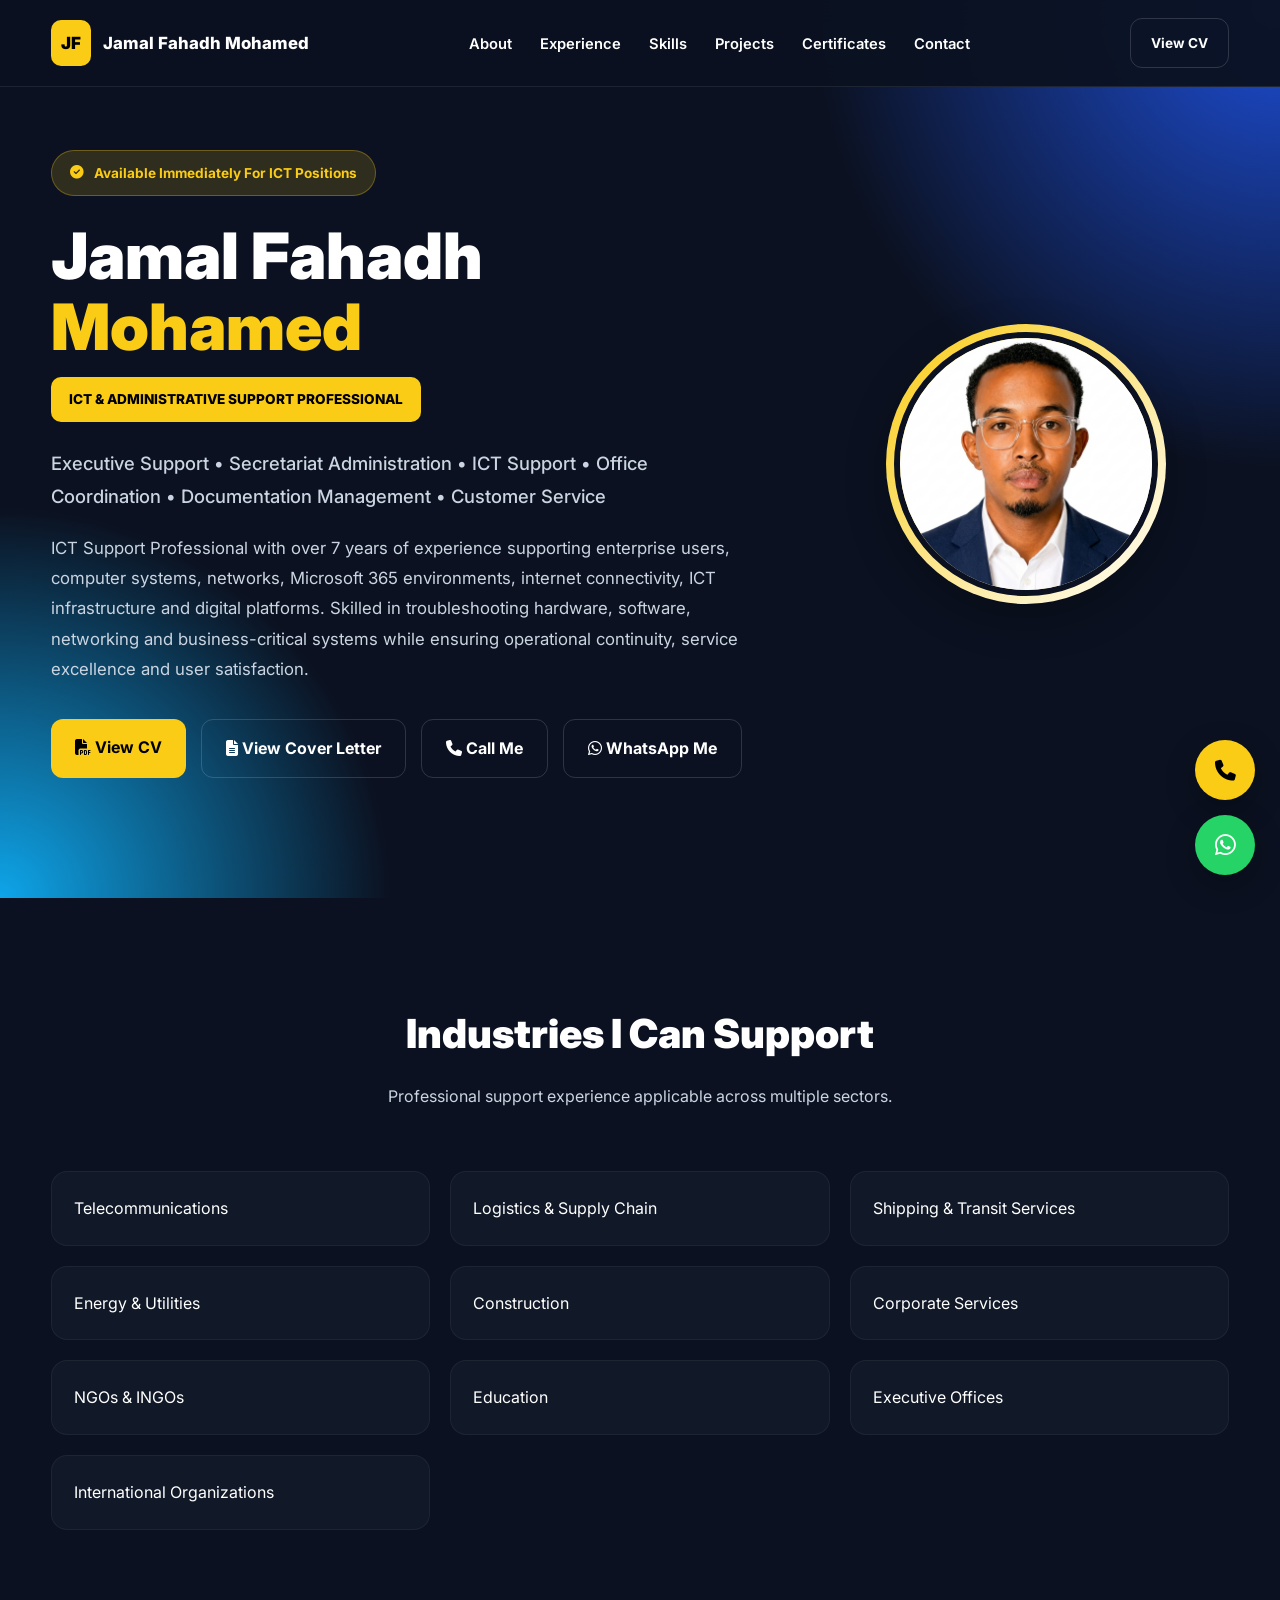
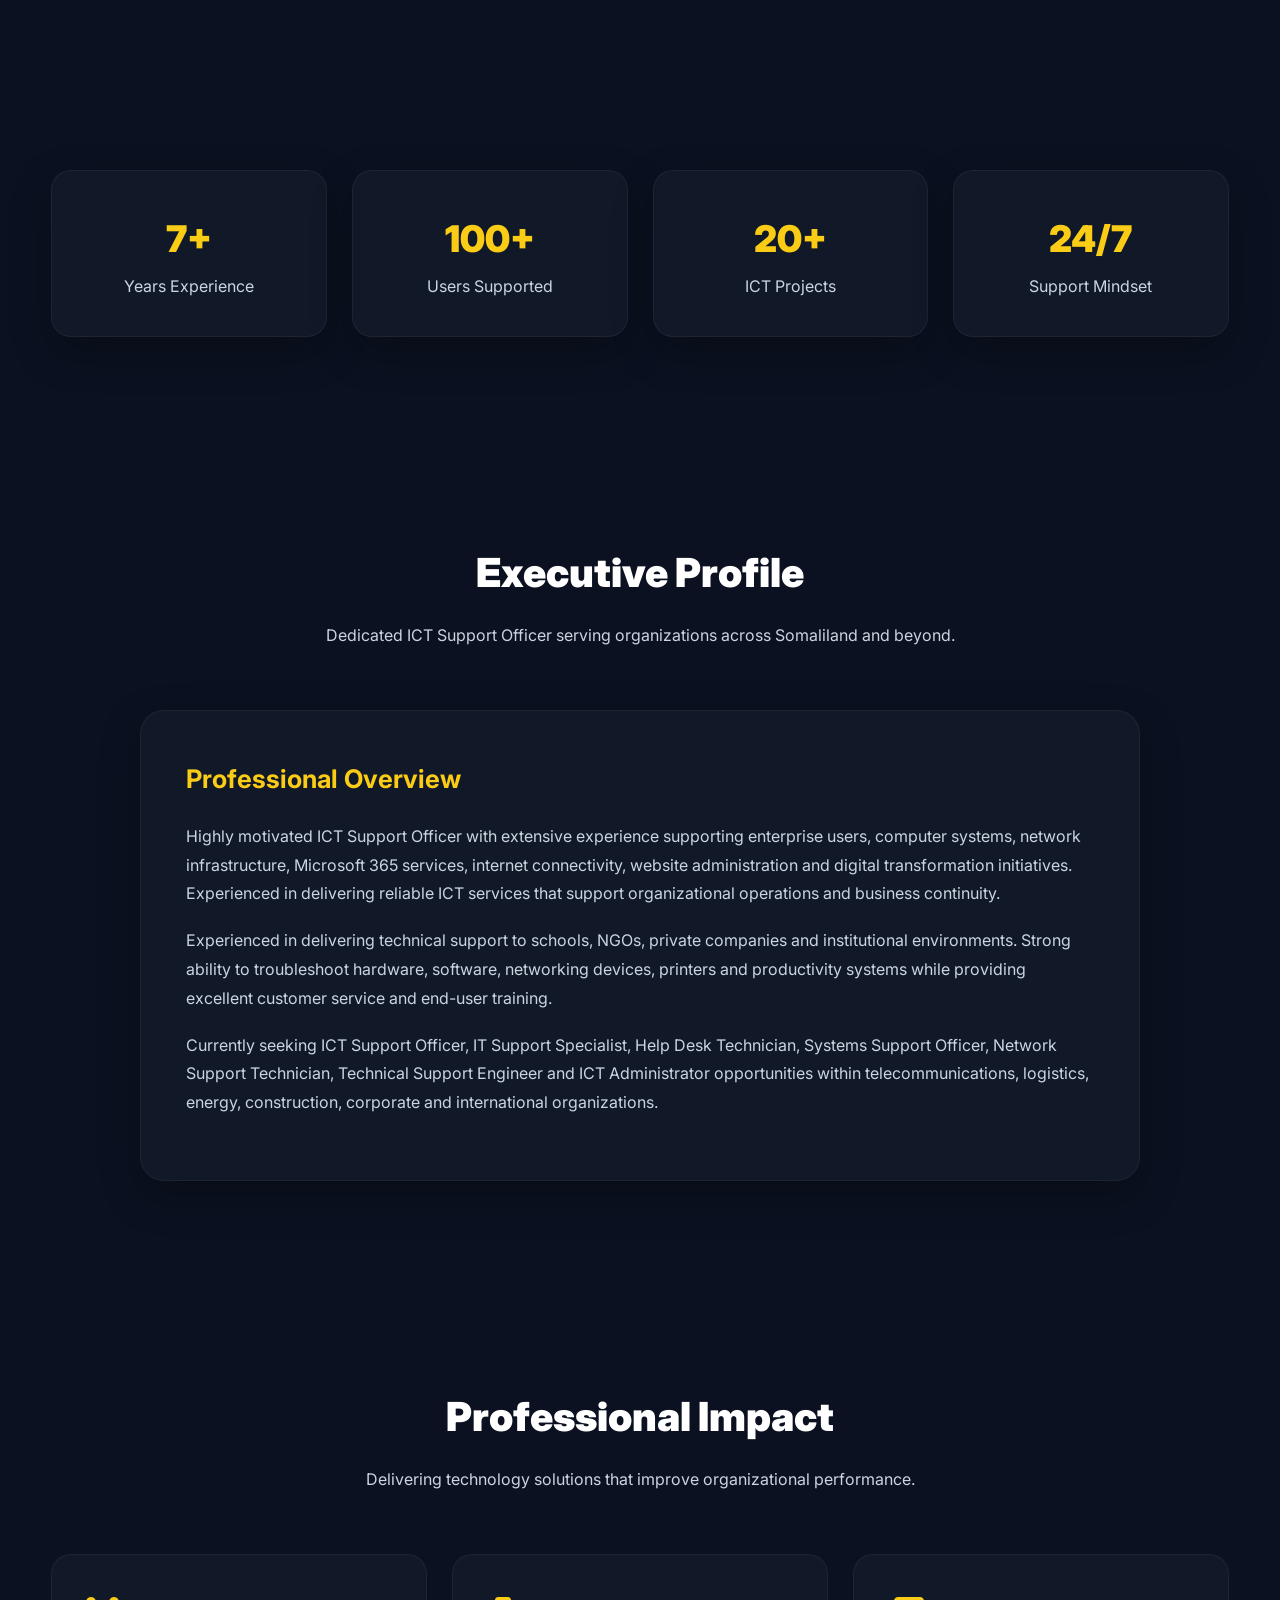
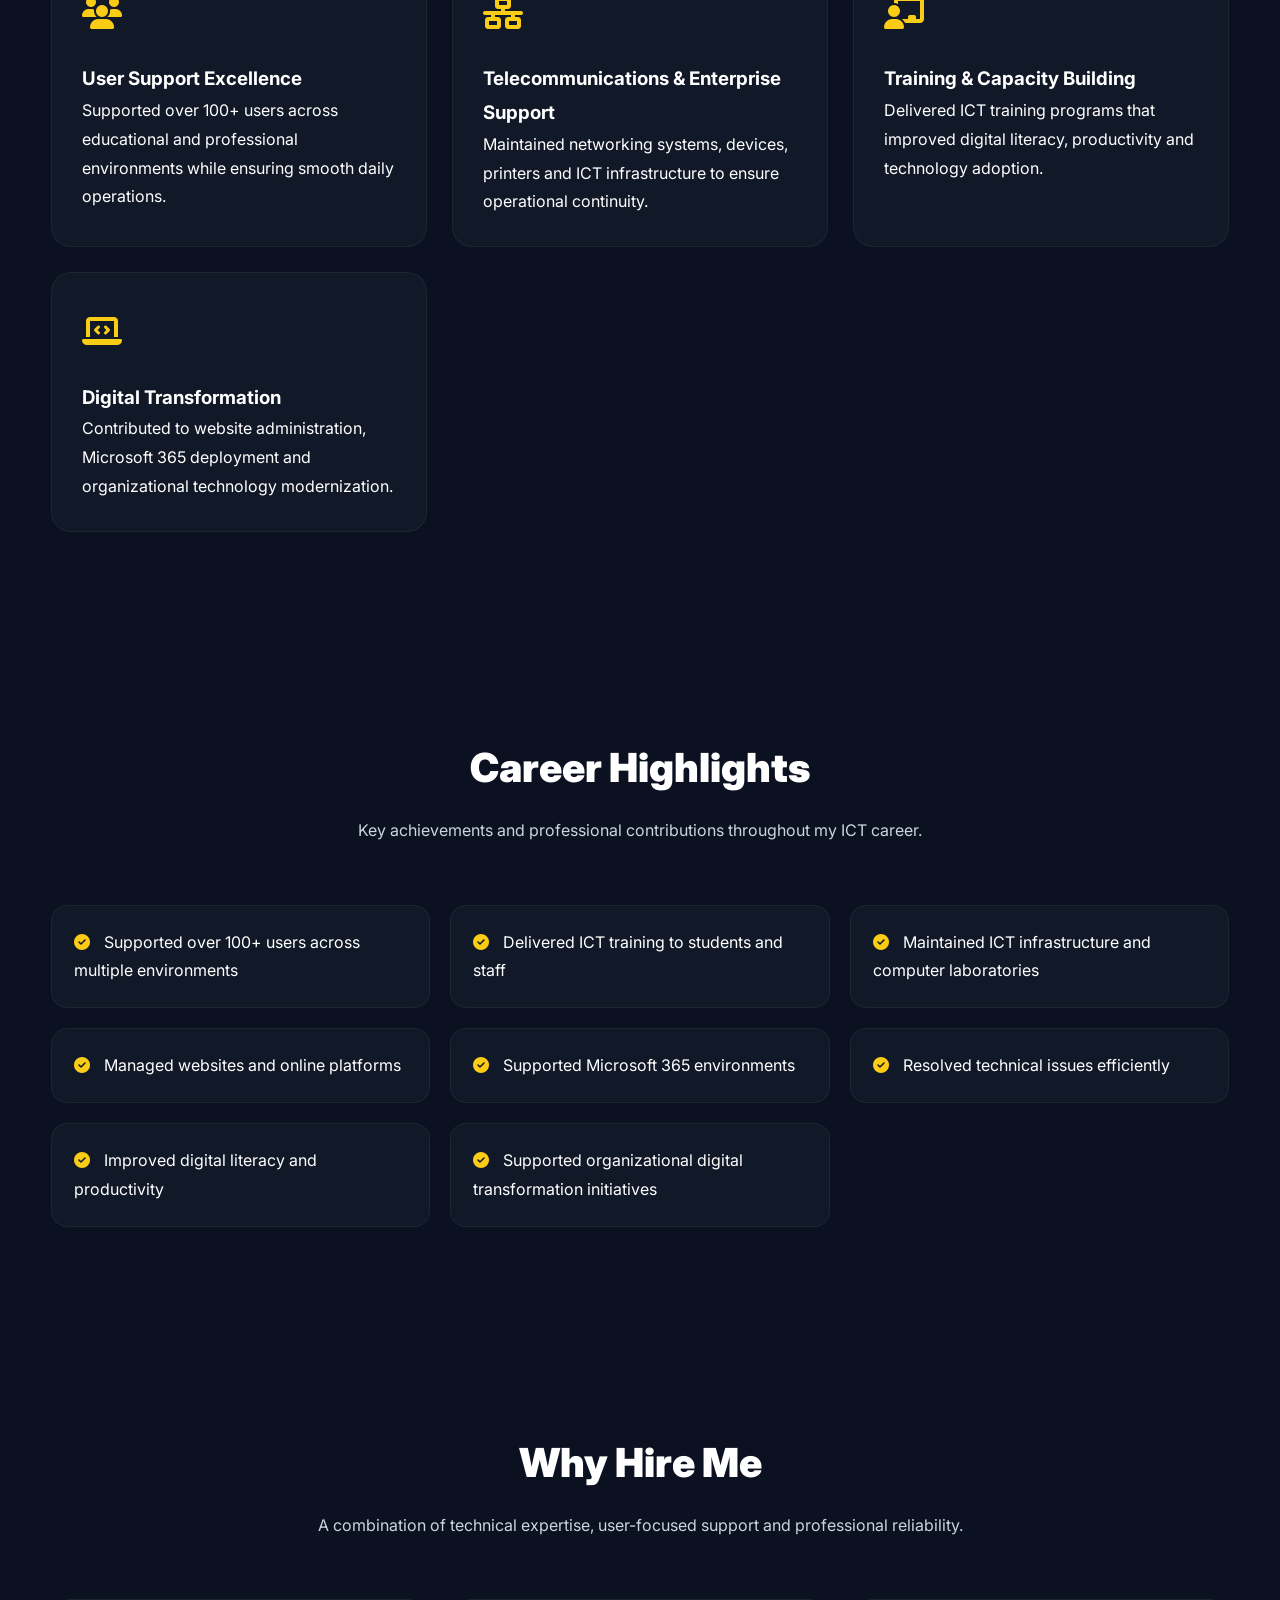
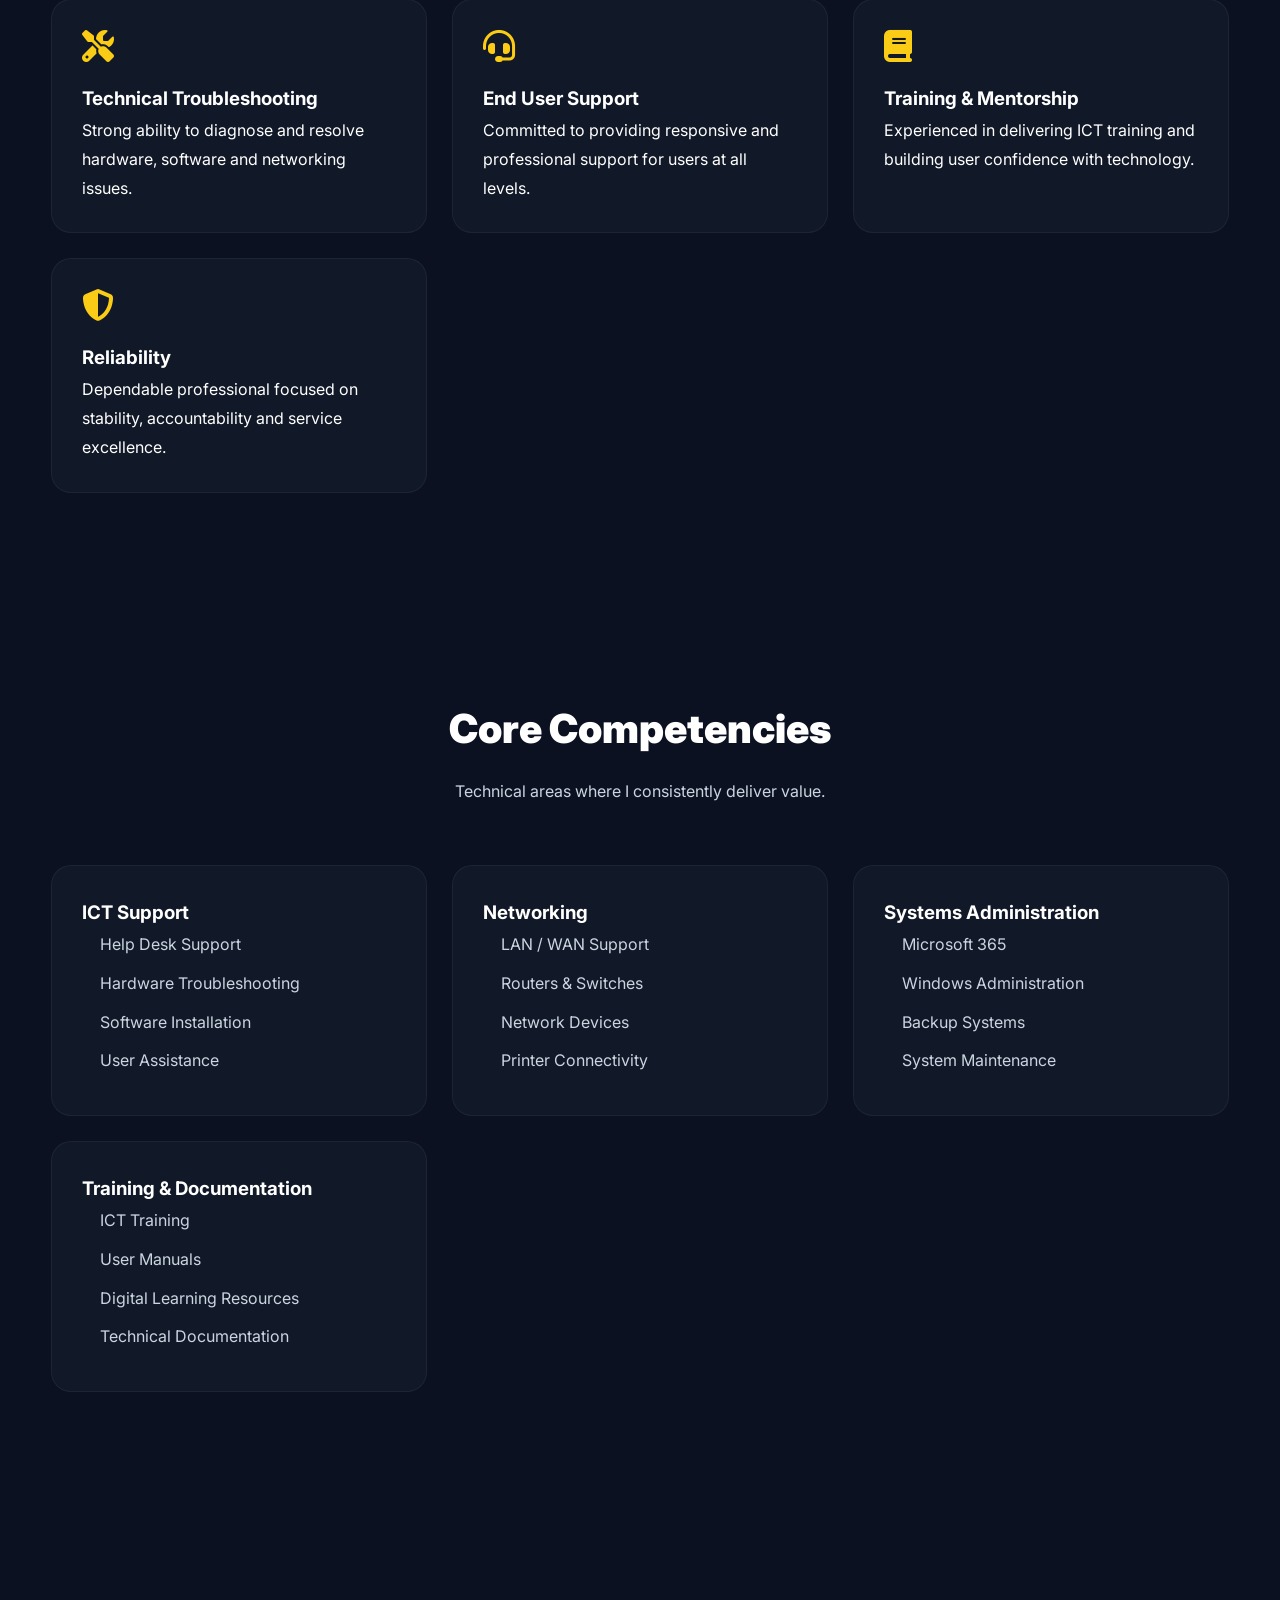
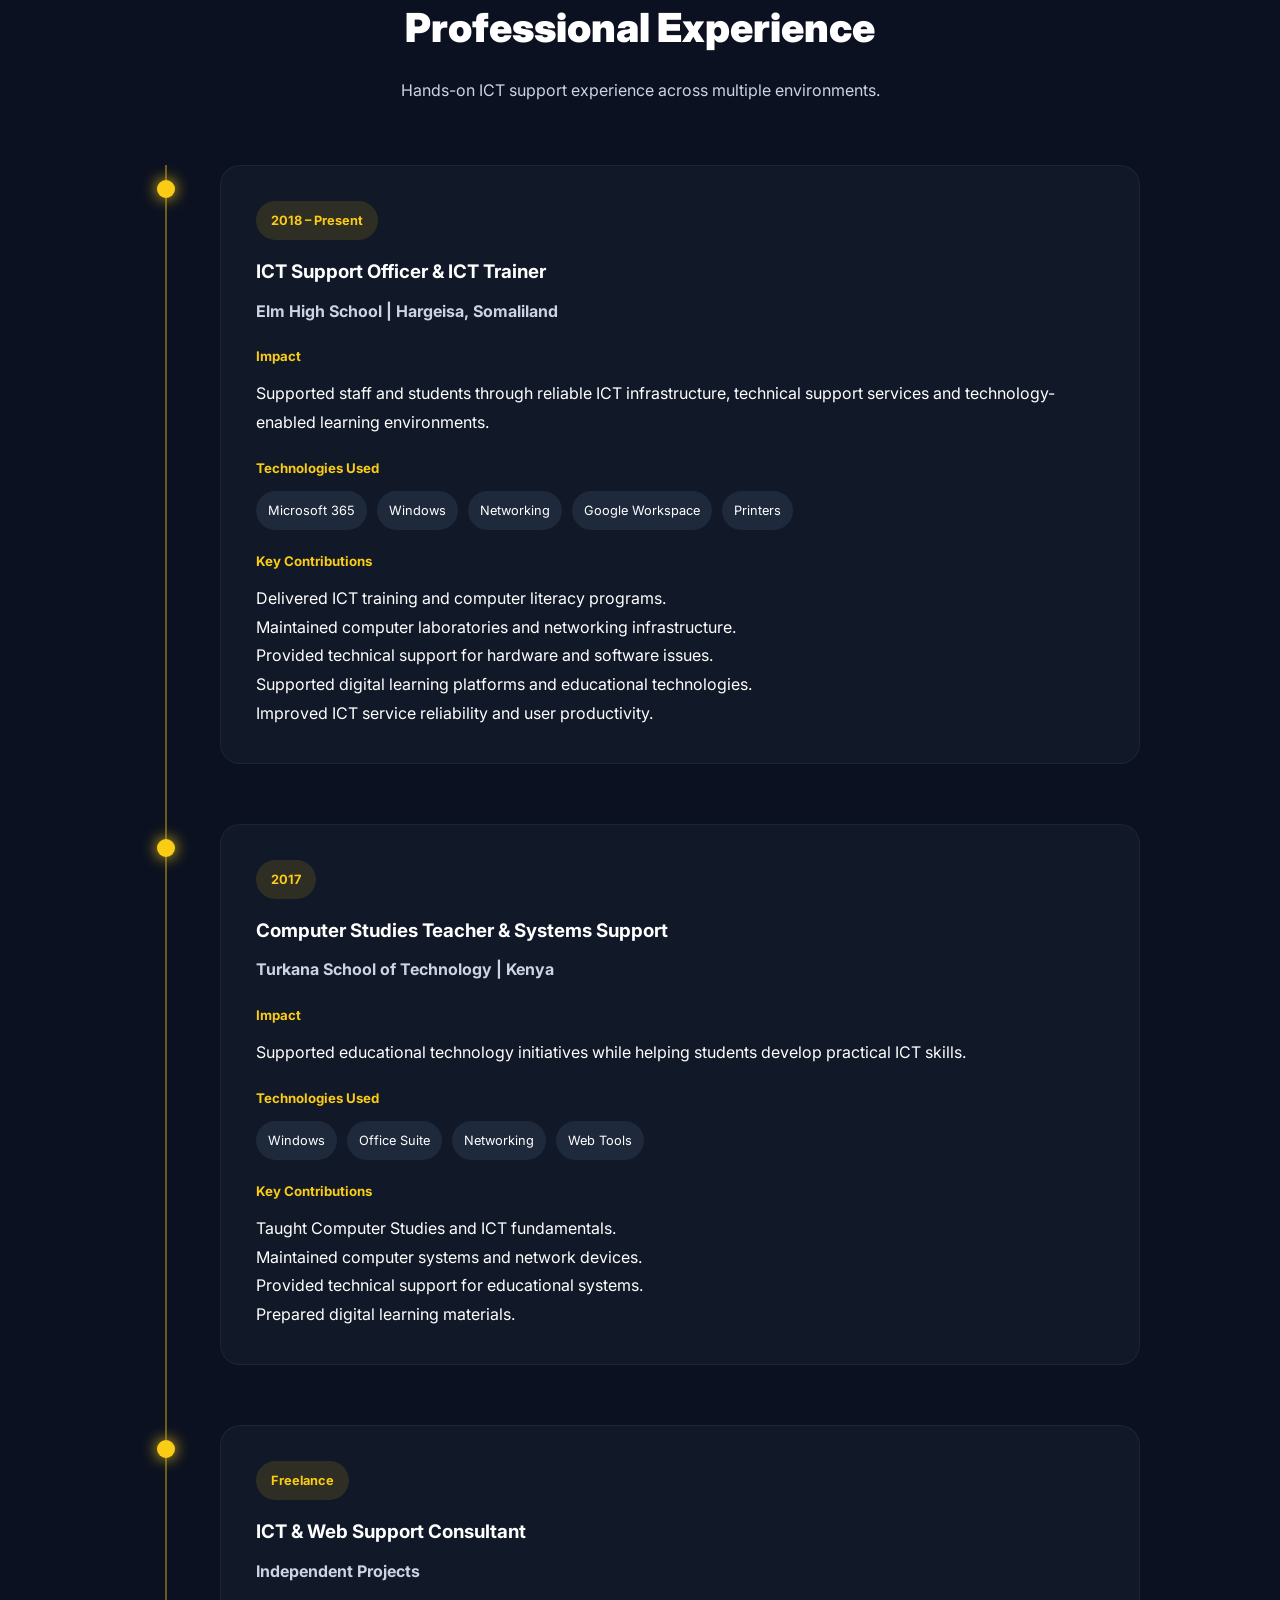
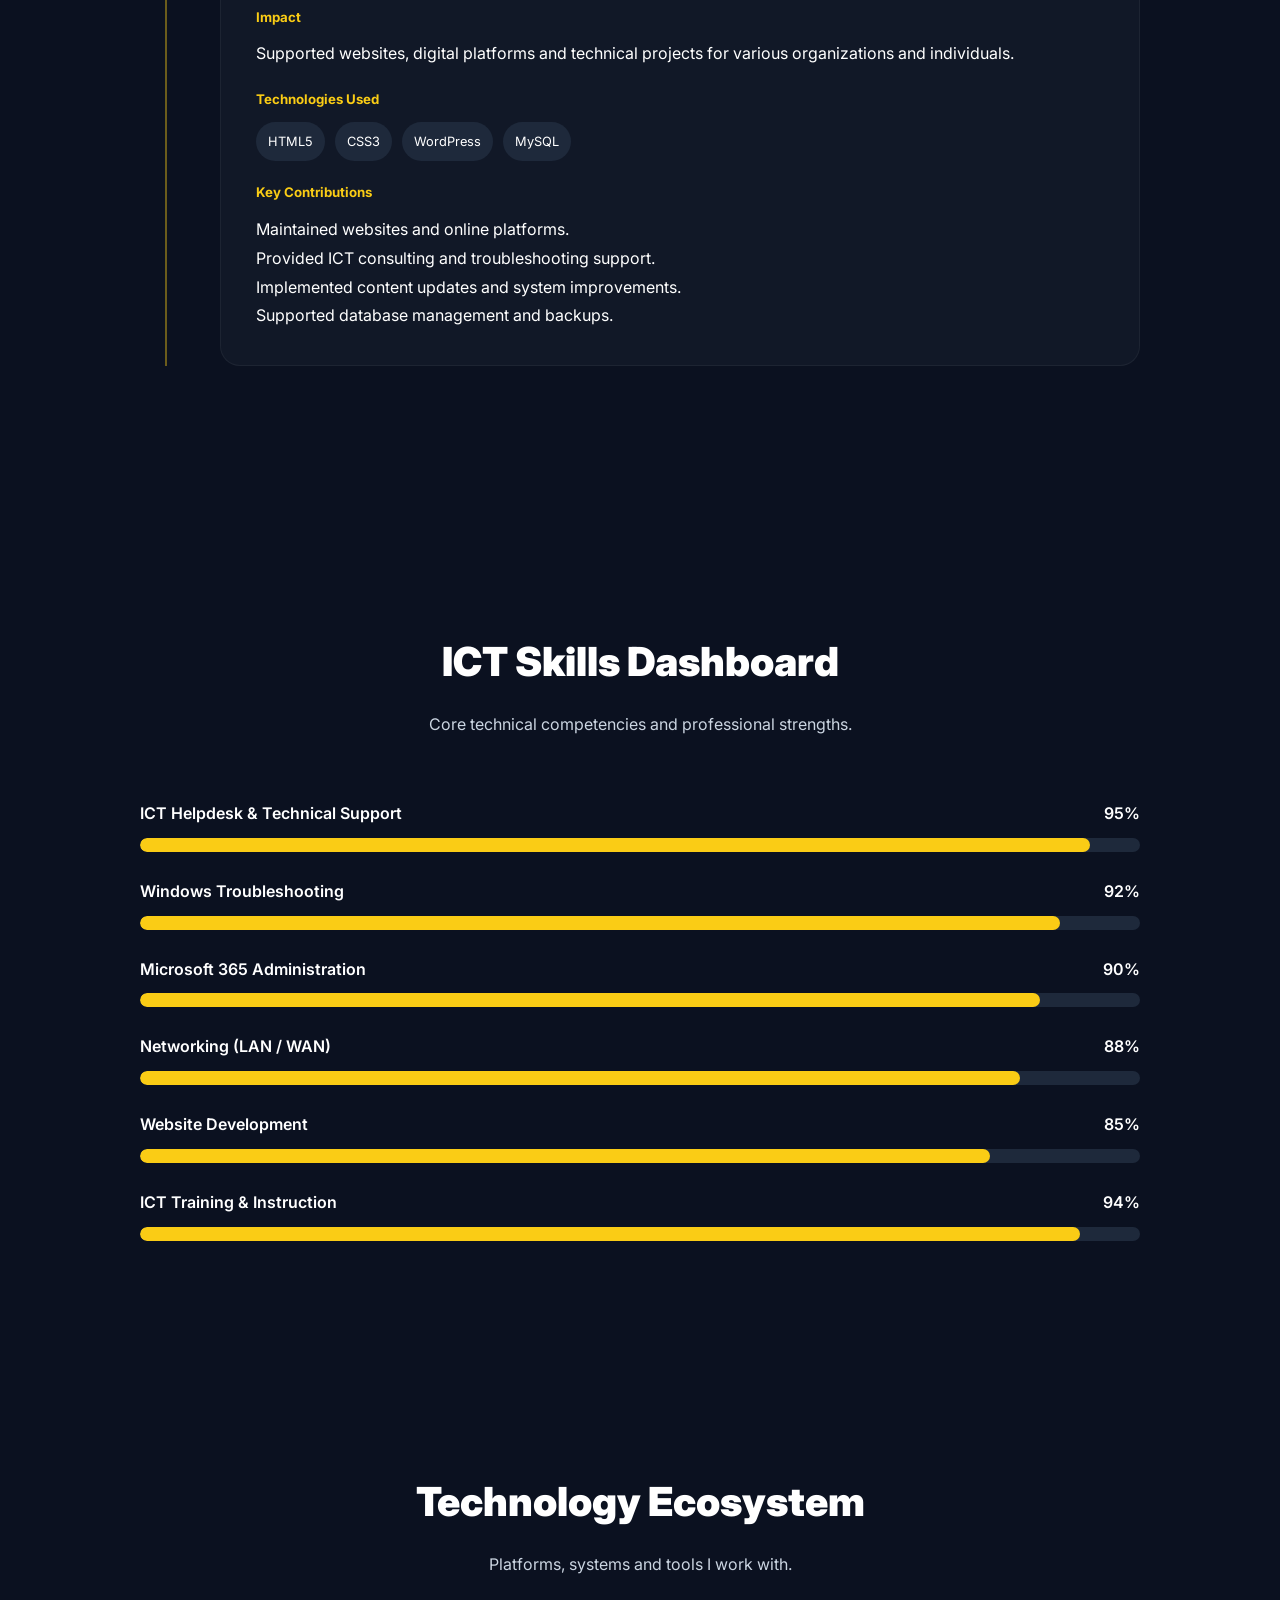
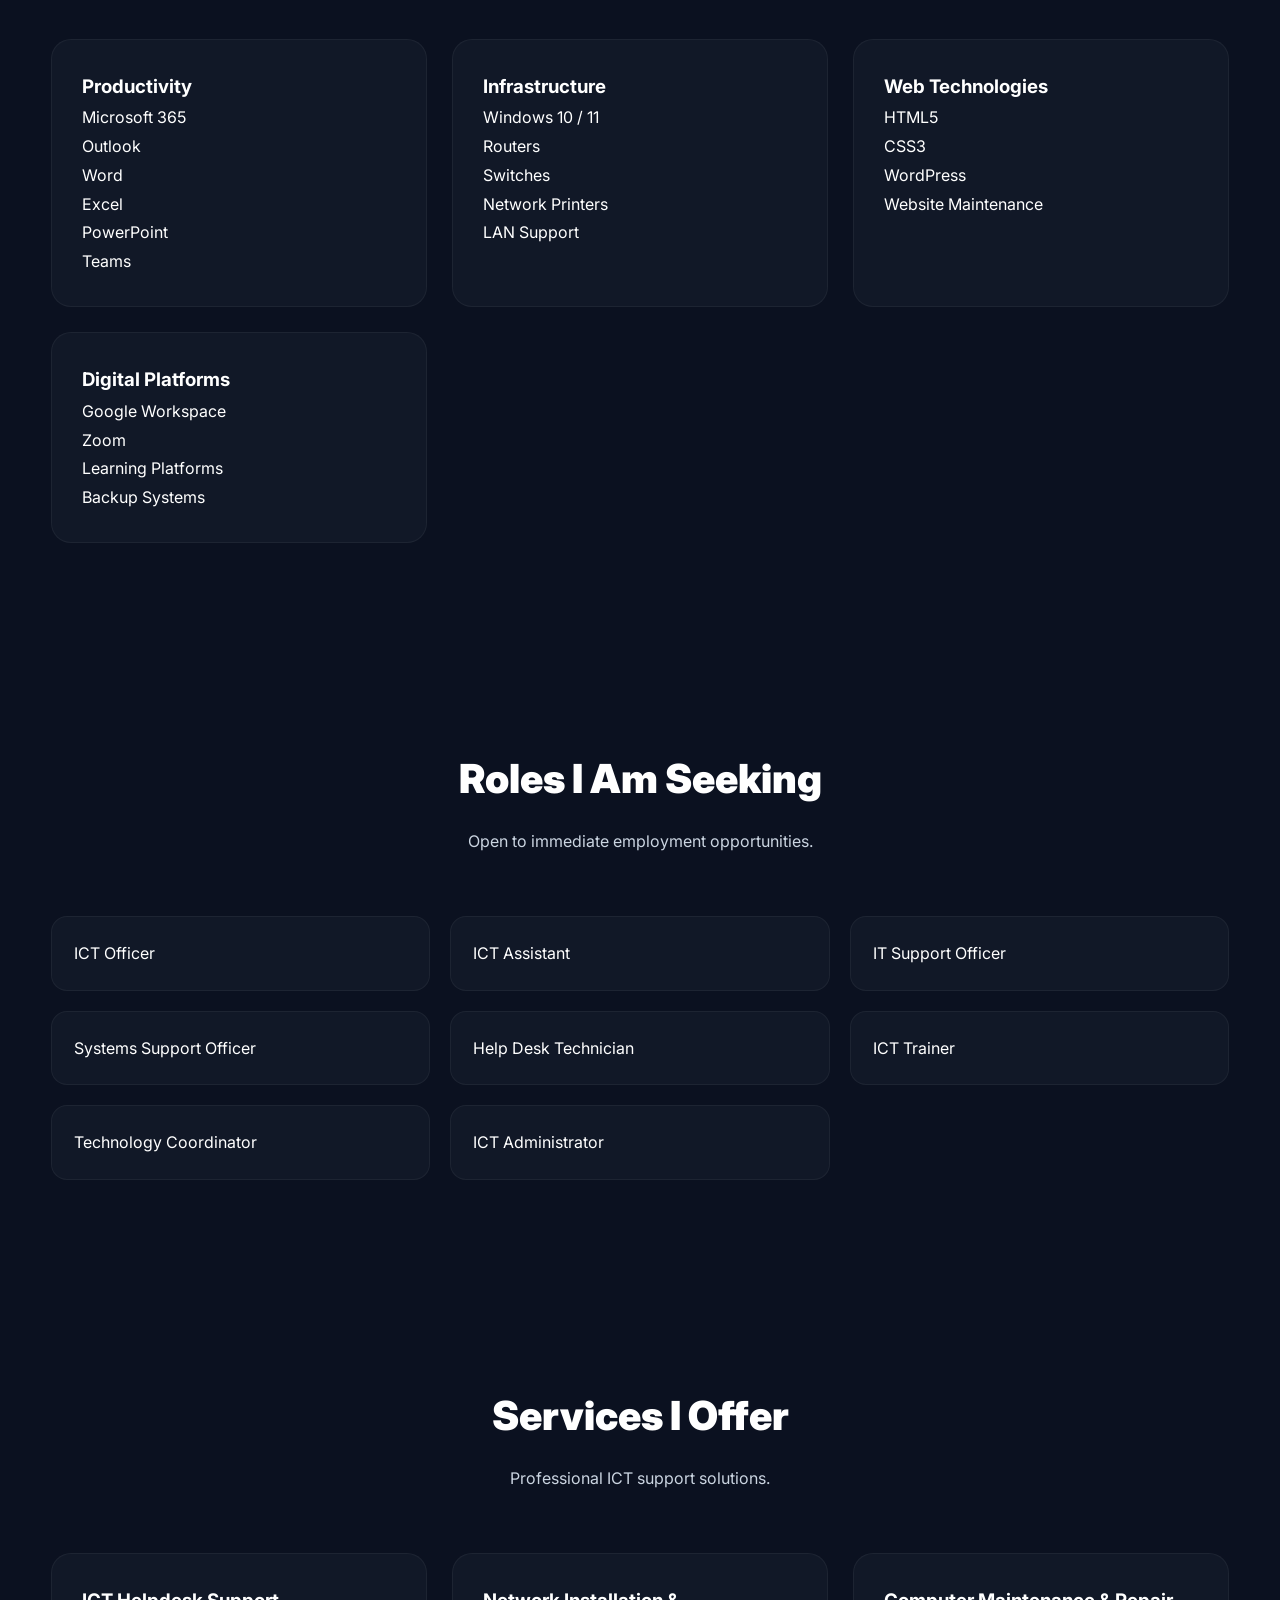
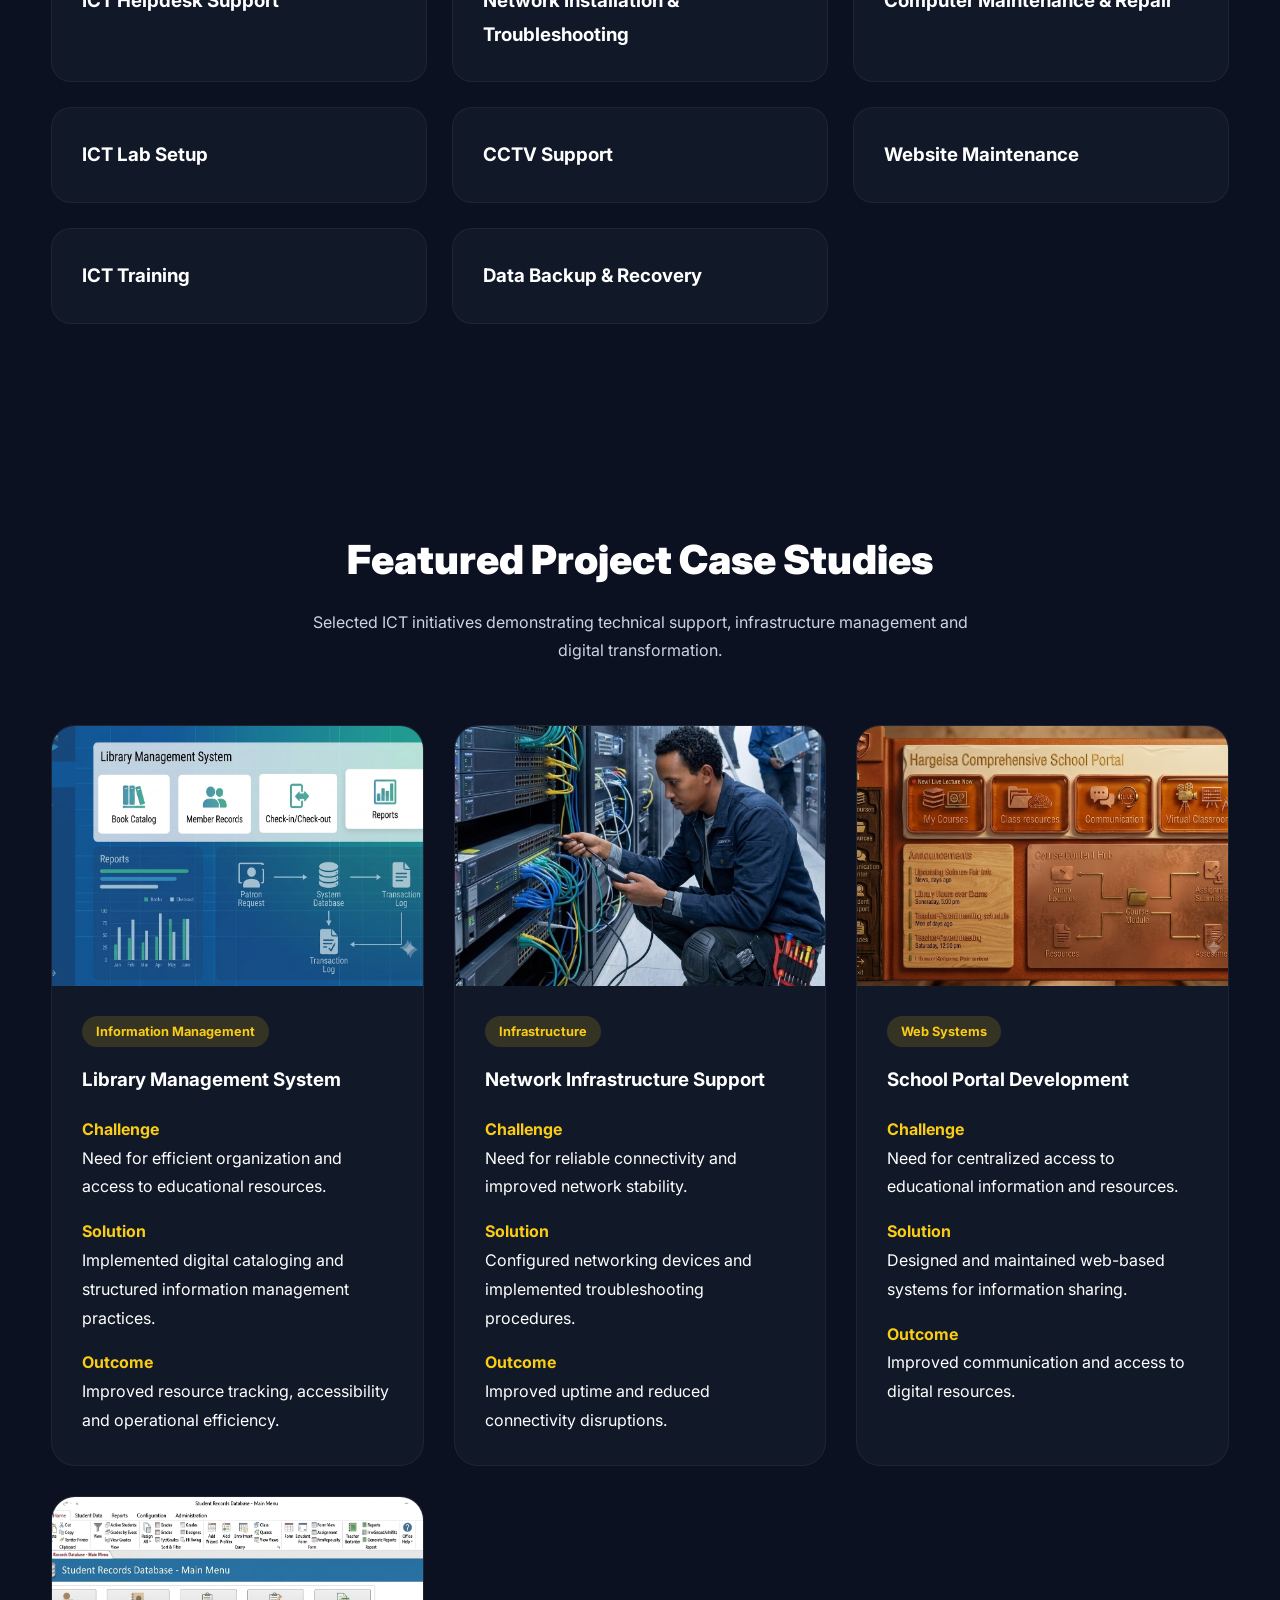
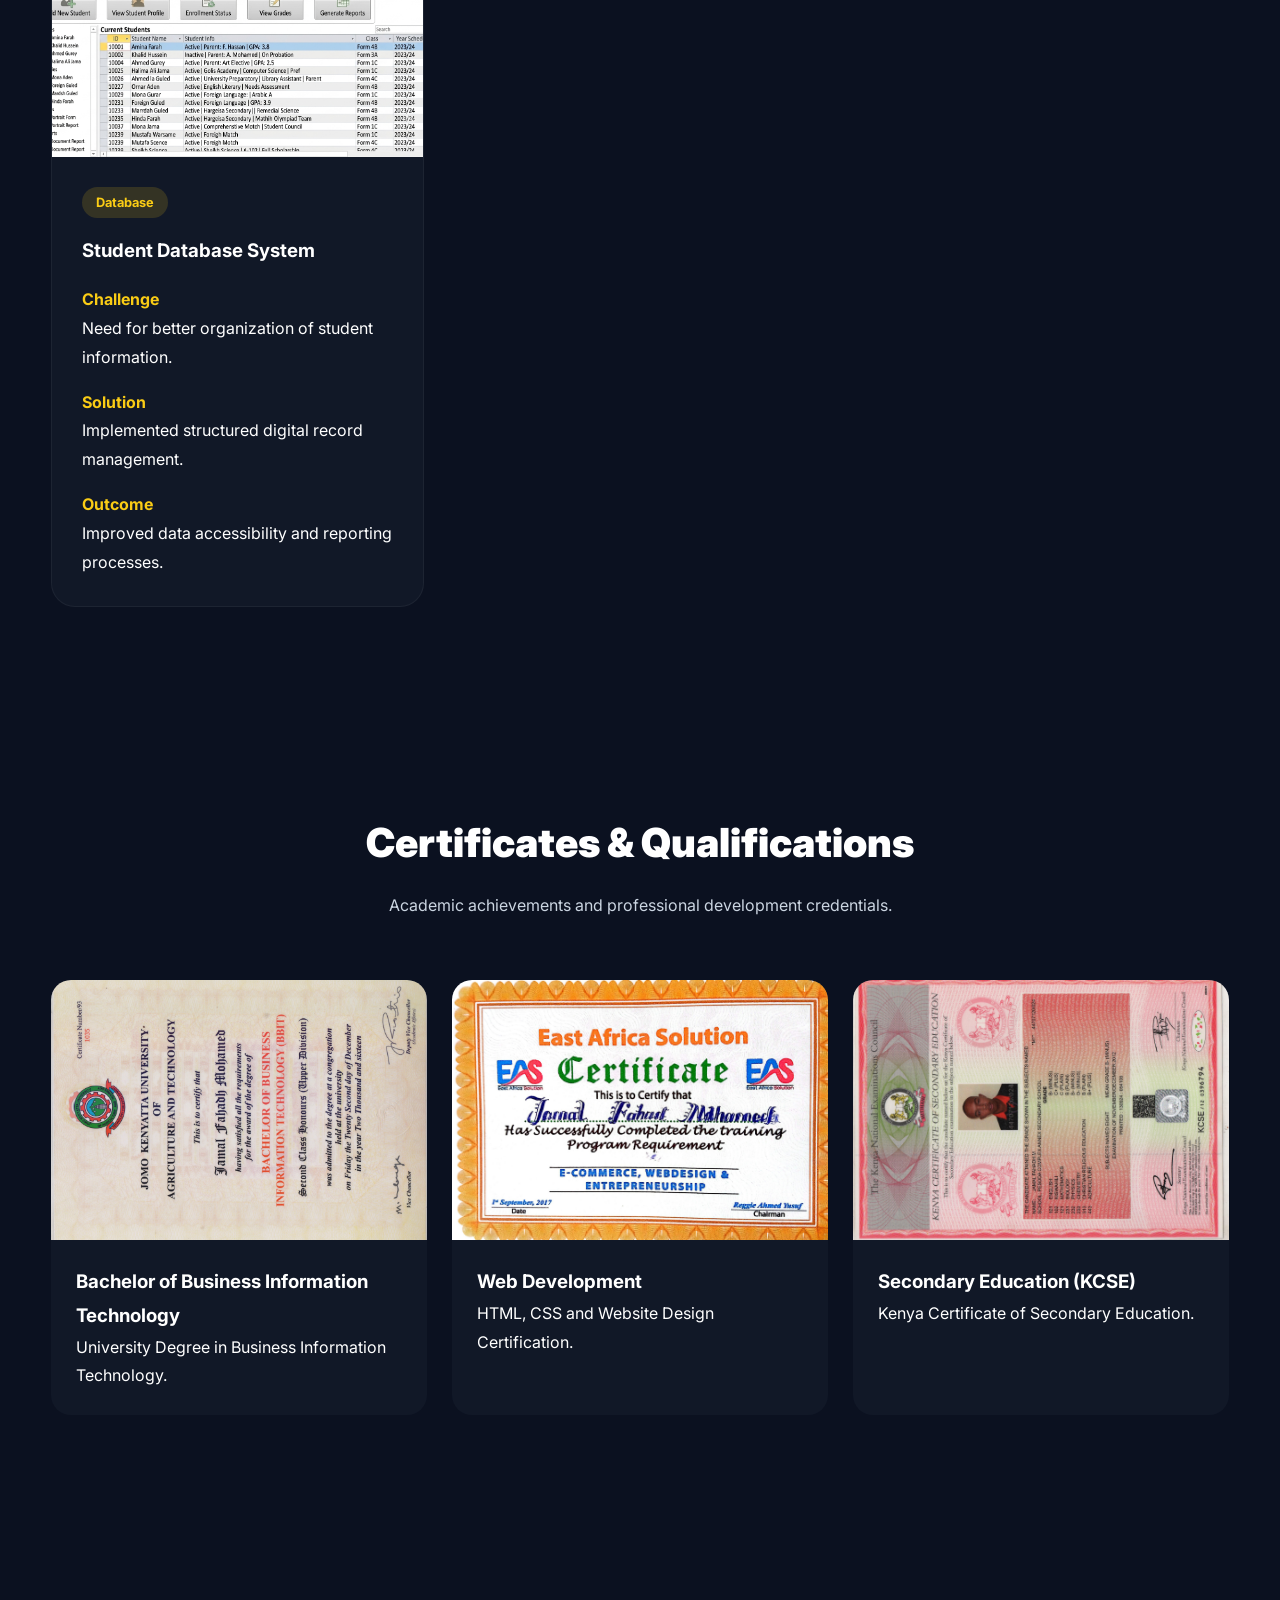
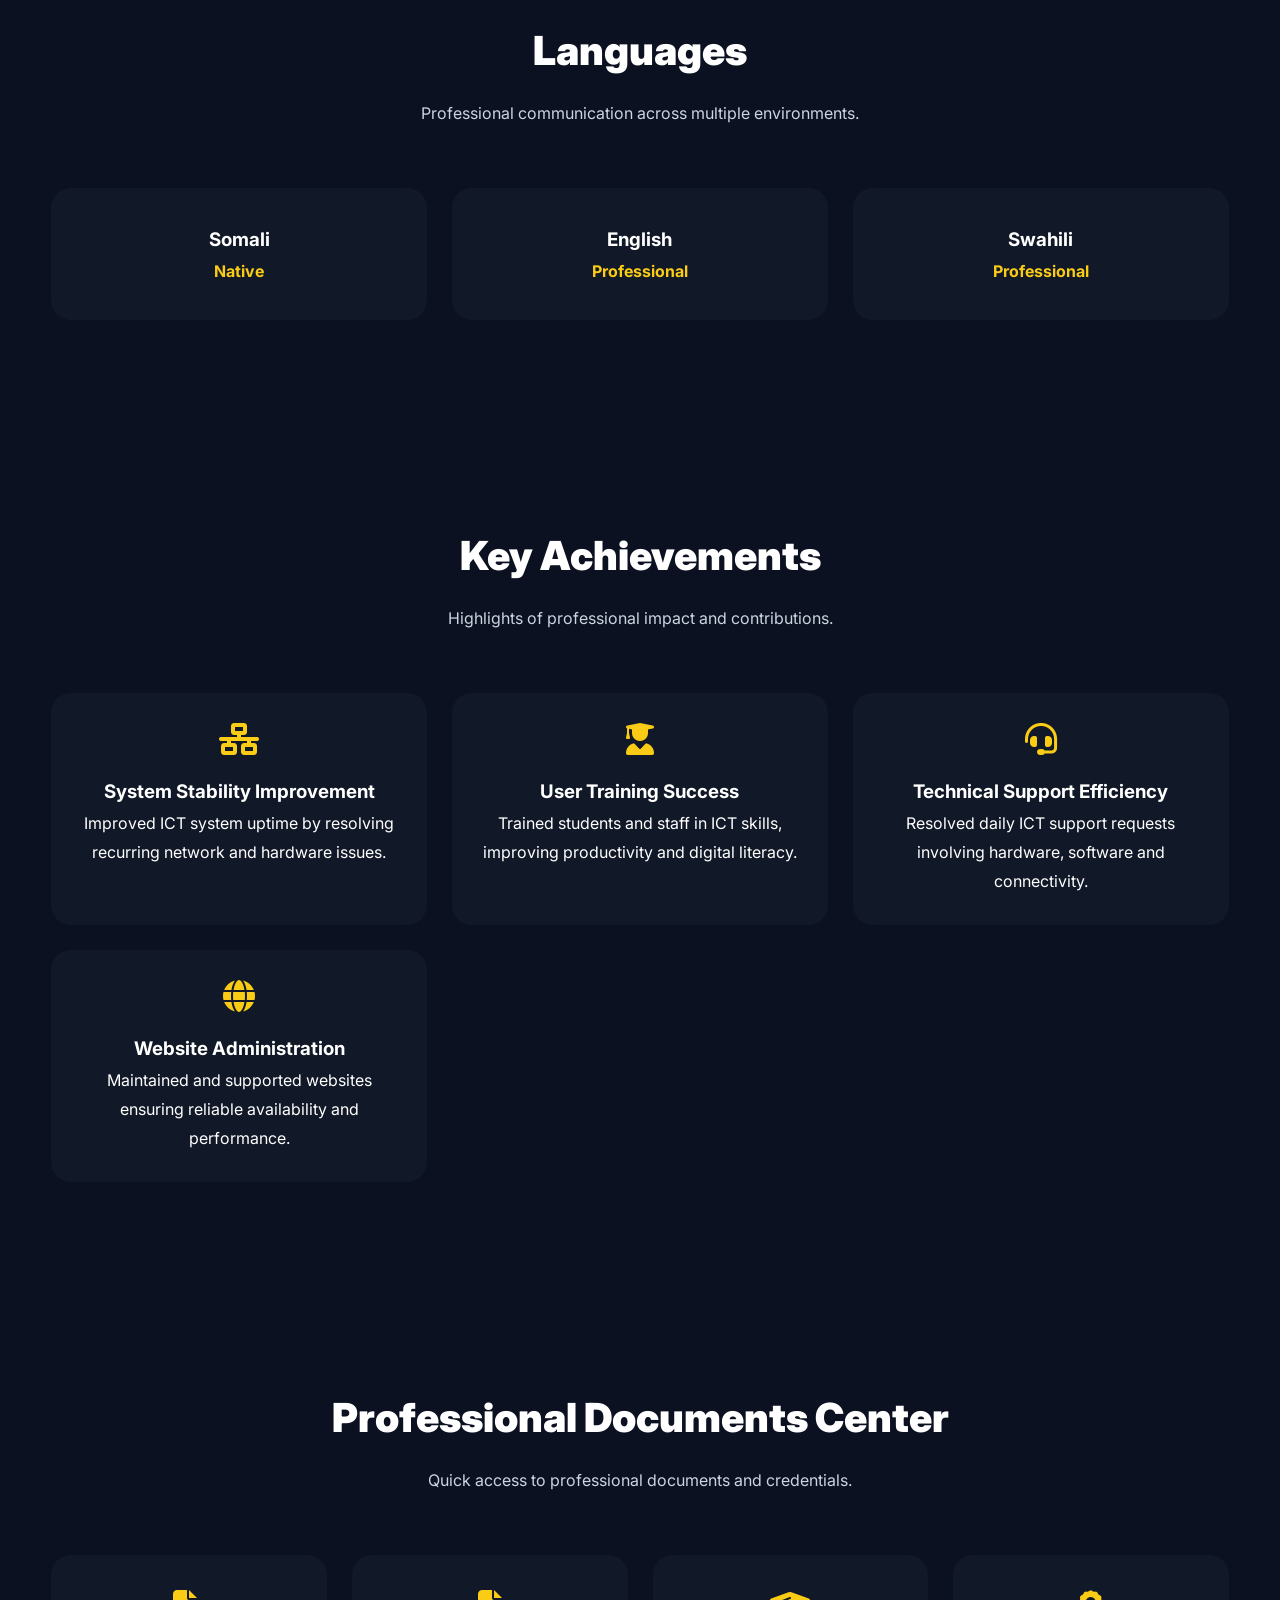
<file: Jamal_Fahadh_MSG_Targeted_Portfolio.html>
<!DOCTYPE html>
<html lang="en">

<head>

<meta charset="UTF-8">
<meta name="viewport" content="width=device-width, initial-scale=1.0">

<title>Jamal Fahadh Mohamed | ICT Support Officer | IT Support Specialist | Hargeisa Somaliland</title>

<meta name="description" content="Professional ICT Support Officer portfolio of Jamal Fahadh Mohamed. ICT Support, Help Desk, Networking, Microsoft 365, Technical Support, Systems Administration, ICT Training and Digital Solutions.">

<meta name="keywords" content="ICT Officer Somaliland, ICT Assistant Hargeisa, ICT Support Officer, IT Support Specialist, NGO ICT Officer, Embassy ICT Support, Help Desk Technician, Systems Administrator">

<meta name="author" content="Jamal Fahadh Mohamed">

<meta property="og:title" content="Jamal Fahadh Mohamed | ICT Support Officer">
<meta property="og:description" content="Experienced ICT professional with 7+ years supporting users, networks, systems and digital transformation initiatives.">
<meta property="og:type" content="website">

<link rel="preconnect" href="https://fonts.googleapis.com">
<link rel="preconnect" href="https://fonts.gstatic.com" crossorigin>

<link href="https://fonts.googleapis.com/css2?family=Inter:wght@300;400;500;600;700;800;900&display=swap" rel="stylesheet">

<link rel="stylesheet" href="https://cdnjs.cloudflare.com/ajax/libs/font-awesome/6.5.1/css/all.min.css">

<style>

:root{

--primary:#0b1120;
--secondary:#1e293b;
--accent:#facc15;
--accent-dark:#eab308;
--text:#ffffff;
--muted:#cbd5e1;
--card:#111827;
--border:#334155;
--success:#10b981;
--shadow:0 15px 40px rgba(0,0,0,.25);

}

*{
margin:0;
padding:0;
box-sizing:border-box;
scroll-behavior:smooth;
font-family:'Inter',sans-serif;
}

body{
background:var(--primary);
color:var(--text);
line-height:1.8;
overflow-x:hidden;
}

img{
max-width:100%;
display:block;
}

a{
text-decoration:none;
}

ul{
list-style:none;
}

.container{
width:min(1400px,92%);
margin:auto;
}

/* NAVIGATION */

header{
position:fixed;
top:0;
left:0;
width:100%;
z-index:999;
background:rgba(11,17,32,.95);
backdrop-filter:blur(12px);
border-bottom:1px solid rgba(255,255,255,.08);
}

.navbar{
display:flex;
justify-content:space-between;
align-items:center;
padding:18px 0;
}

.logo{
display:flex;
align-items:center;
gap:12px;
font-weight:800;
font-size:1.05rem;
}

.logo-box{
background:var(--accent);
color:#000;
font-weight:900;
padding:8px 10px;
border-radius:10px;
}

.menu{
display:flex;
gap:28px;
}

.menu a{
color:white;
font-size:.92rem;
font-weight:600;
transition:.3s;
}

.menu a:hover{
color:var(--accent);
}

.cv-btn{
padding:12px 20px;
border:1px solid rgba(255,255,255,.15);
border-radius:12px;
font-size:.85rem;
font-weight:700;
color:white;
transition:.3s;
}

.cv-btn:hover{
background:var(--accent);
color:black;
}

.menu-toggle{
display:none;
font-size:28px;
cursor:pointer;
}

@media(max-width:950px){

.menu{
display:none;
position:absolute;
top:80px;
right:20px;
background:#111827;
flex-direction:column;
padding:20px;
border-radius:16px;
width:260px;
box-shadow:var(--shadow);
}

.menu.show{
display:flex;
}

.menu-toggle{
display:block;
}

}

/* HERO */

.hero{

padding-top:150px;
padding-bottom:120px;

background:
radial-gradient(circle at top right,#1d4ed8 0%,transparent 30%),
radial-gradient(circle at bottom left,#0ea5e9 0%,transparent 25%),
#0b1120;

position:relative;
overflow:hidden;

}

.hero-grid{
display:grid;
grid-template-columns:1.4fr .8fr;
align-items:center;
gap:60px;
}

@media(max-width:1000px){

.hero-grid{
grid-template-columns:1fr;
text-align:center;
}

}

.availability{

display:inline-flex;
align-items:center;
gap:10px;

padding:10px 18px;
border-radius:999px;

background:rgba(250,204,21,.15);
border:1px solid rgba(250,204,21,.3);

color:var(--accent);
font-size:.85rem;
font-weight:700;

margin-bottom:25px;

}

.hero h1{

font-size:4rem;
font-weight:900;
line-height:1.1;
margin-bottom:15px;

}

.hero h1 span{
color:var(--accent);
}

.hero-role{

display:inline-block;

padding:10px 18px;

background:var(--accent);
color:black;

font-weight:800;
font-size:.85rem;
text-transform:uppercase;

border-radius:10px;

margin-bottom:25px;

}

.hero-subtitle{

font-size:1.15rem;
color:var(--muted);
font-weight:500;

margin-bottom:20px;

}

.hero-description{

font-size:1.05rem;
color:var(--muted);
max-width:800px;

margin-bottom:35px;

}

.hero-buttons{

display:flex;
flex-wrap:wrap;
gap:15px;

}

@media(max-width:1000px){

.hero-buttons{
justify-content:center;
}

}

.btn{

padding:14px 24px;
border-radius:12px;
font-weight:700;
transition:.3s;

}

.btn-primary{

background:var(--accent);
color:black;

}

.btn-primary:hover{
transform:translateY(-4px);
}

.btn-secondary{

border:1px solid rgba(255,255,255,.15);
color:white;

}

.btn-secondary:hover{

background:white;
color:black;

}

/* Profile Wrapper - Adding horizontal/vertical padding to prevent touching edges */
.profile-wrapper {
    display: flex;
    justify-content: center;
    padding: 40px 20px; 
}

/* Profile Ring - Centering and ensuring consistent size */
.profile-ring {
    width: 280px; 
    height: 280px;
    padding: 8px; 
    margin: 0 auto; 
    background: linear-gradient(135deg, var(--accent), #ffffff);
    border-radius: 50%;
    box-shadow: var(--shadow);
}

.profile-img {
    width: 100%;
    height: 100%;
    object-fit: cover;
    border-radius: 50%;
    border: 6px solid var(--primary);
}

/* RECRUITER SNAPSHOT - Removed negative margin to stop overlapping */
.snapshot {
    margin-top: 40px; 
    position: relative;
    z-index: 5;
}

.snapshot-grid{

display:grid;
grid-template-columns:repeat(4,1fr);
gap:25px;

}

.snapshot-card{

background:#111827;
padding:35px;
border-radius:20px;
text-align:center;

border:1px solid rgba(255,255,255,.05);

box-shadow:var(--shadow);

}

.snapshot-card h3{

font-size:2.3rem;
color:var(--accent);
font-weight:900;

}

.snapshot-card p{

color:var(--muted);

}

@media(max-width:900px){

.snapshot-grid{
grid-template-columns:repeat(2,1fr);
}

}

@media(max-width:600px){

.snapshot-grid{
grid-template-columns:1fr;
}

.hero h1{
font-size:2.6rem;
}

.profile-ring{
width:260px;
height:260px;
}

}

section{
padding:100px 0;
}

.section-title{
text-align:center;
margin-bottom:60px;
}

.section-title h2{

font-size:2.5rem;
font-weight:900;
margin-bottom:12px;

}

.section-title p{
color:var(--muted);
max-width:700px;
margin:auto;
}

</style>

</head>

<body>

<header>

<div class="container navbar">

<div class="logo">
<div class="logo-box">JF</div>
<span>Jamal Fahadh Mohamed</span>
</div>

<div class="menu-toggle" onclick="toggleMenu()">
<i class="fas fa-bars"></i>
</div>

<ul class="menu" id="menu">

<li><a href="#about">About</a></li>
<li><a href="#experience">Experience</a></li>
<li><a href="#skills">Skills</a></li>
<li><a href="#projects">Projects</a></li>
<li><a href="#certificates">Certificates</a></li>
<li><a href="#contact">Contact</a></li>

</ul>

<a href="Jamal_Fahadh_CV.pdf" class="cv-btn">
View CV
</a>

</div>

</header>

<!-- HERO -->

<section class="hero">

<div class="container">

<div class="hero-grid">

<div>

<div class="availability">
<i class="fas fa-circle-check"></i>
Available Immediately For ICT Positions
</div>

<h1>
Jamal Fahadh
<span>Mohamed</span>
</h1>

<div class="hero-role">
ICT & Administrative Support Professional
</div>

<p class="hero-subtitle">

Executive Support • Secretariat Administration • ICT Support • Office Coordination • Documentation Management • Customer Service

</p>

<p class="hero-description">ICT Support Professional with over 7 years of experience supporting enterprise users, computer systems, networks, Microsoft 365 environments, internet connectivity, ICT infrastructure and digital platforms. Skilled in troubleshooting hardware, software, networking and business-critical systems while ensuring operational continuity, service excellence and user satisfaction.

</p>

<div class="hero-buttons">

<a href="Jamal_Fahadh_CV.pdf" class="btn btn-primary">
<i class="fas fa-file-pdf"></i> View CV
</a>

<a href="Cover_Letter.pdf" class="btn btn-secondary">
<i class="fas fa-file-lines"></i> View Cover Letter
</a>

<a href="tel:+252636710907" class="btn btn-secondary">
<i class="fas fa-phone"></i> Call Me
</a>

<a href="https://wa.me/252636710907" class="btn btn-secondary">
<i class="fab fa-whatsapp"></i> WhatsApp Me
</a>

</div>

</div>

<div class="profile-wrapper">

<div class="profile-ring">

<img src="jamal-profile.jpg"
alt="Jamal Fahadh Mohamed"
class="profile-img">

</div>

</div>

</div>

</div>

</section>


<section id="industries">
<div class="container">
<div class="section-title">
<h2>Industries I Can Support</h2>
<p>Professional support experience applicable across multiple sectors.</p>
</div>
<div class="highlights-grid">
<div class="highlight-item">Telecommunications</div>
<div class="highlight-item">Logistics & Supply Chain</div>
<div class="highlight-item">Shipping & Transit Services</div>
<div class="highlight-item">Energy & Utilities</div>
<div class="highlight-item">Construction</div>
<div class="highlight-item">Corporate Services</div>
<div class="highlight-item">NGOs & INGOs</div>
<div class="highlight-item">Education</div>
<div class="highlight-item">Executive Offices</div>
<div class="highlight-item">International Organizations</div>
</div>
</div>
</section>

<!-- RECRUITER SNAPSHOT -->

<section class="snapshot">

<div class="container">

<div class="snapshot-grid">

<div class="snapshot-card">
<h3>7+</h3>
<p>Years Experience</p>
</div>

<div class="snapshot-card">
<h3>100+</h3>
<p>Users Supported</p>
</div>

<div class="snapshot-card">
<h3>20+</h3>
<p>ICT Projects</p>
</div>

<div class="snapshot-card">
<h3>24/7</h3>
<p>Support Mindset</p>
</div>

</div>

</div>

</section>
<!-- ABOUT -->

<section id="about">

<div class="container">

<div class="section-title">

<h2>Executive Profile</h2>

<p>
Dedicated ICT Support Officer serving organizations across Somaliland and beyond.
</p>

</div>

<div class="executive-profile">

<div class="profile-card">

<div class="profile-content">

<h3>
Professional Overview
</h3>

<p>

Highly motivated ICT Support Officer with extensive experience supporting enterprise users, computer systems, network infrastructure, Microsoft 365 services, internet connectivity, website administration and digital transformation initiatives. Experienced in delivering reliable ICT services that support organizational operations and business continuity.
</p>

<p>

Experienced in delivering technical support to schools, NGOs, private companies and institutional environments. Strong ability to troubleshoot hardware, software, networking devices, printers and productivity systems while providing excellent customer service and end-user training.

</p>

<p>

Currently seeking ICT Support Officer, IT Support Specialist, Help Desk Technician, Systems Support Officer, Network Support Technician, Technical Support Engineer and ICT Administrator opportunities within telecommunications, logistics, energy, construction, corporate and international organizations.
</p>

</div>

</div>

</div>

</div>

</section>

<!-- PROFESSIONAL IMPACT -->

<section id="impact">

<div class="container">

<div class="section-title">

<h2>Professional Impact</h2>

<p>
Delivering technology solutions that improve organizational performance.
</p>

</div>

<div class="impact-grid">

<div class="impact-card">

<div class="impact-icon">
<i class="fas fa-users"></i>
</div>

<h3>User Support Excellence</h3>

<p>
Supported over 100+ users across educational and professional environments while ensuring smooth daily operations.
</p>

</div>

<div class="impact-card">

<div class="impact-icon">
<i class="fas fa-network-wired"></i>
</div>

<h3>Telecommunications & Enterprise Support</h3>

<p>
Maintained networking systems, devices, printers and ICT infrastructure to ensure operational continuity.
</p>

</div>

<div class="impact-card">

<div class="impact-icon">
<i class="fas fa-chalkboard-teacher"></i>
</div>

<h3>Training & Capacity Building</h3>

<p>
Delivered ICT training programs that improved digital literacy, productivity and technology adoption.
</p>

</div>

<div class="impact-card">

<div class="impact-icon">
<i class="fas fa-laptop-code"></i>
</div>

<h3>Digital Transformation</h3>

<p>
Contributed to website administration, Microsoft 365 deployment and organizational technology modernization.
</p>

</div>

</div>

</div>

</section>

<!-- CAREER HIGHLIGHTS -->

<section id="highlights">

<div class="container">

<div class="section-title">

<h2>Career Highlights</h2>

<p>
Key achievements and professional contributions throughout my ICT career.
</p>

</div>

<div class="highlights-grid">

<div class="highlight-item">
<i class="fas fa-circle-check"></i>
Supported over 100+ users across multiple environments
</div>

<div class="highlight-item">
<i class="fas fa-circle-check"></i>
Delivered ICT training to students and staff
</div>

<div class="highlight-item">
<i class="fas fa-circle-check"></i>
Maintained ICT infrastructure and computer laboratories
</div>

<div class="highlight-item">
<i class="fas fa-circle-check"></i>
Managed websites and online platforms
</div>

<div class="highlight-item">
<i class="fas fa-circle-check"></i>
Supported Microsoft 365 environments
</div>

<div class="highlight-item">
<i class="fas fa-circle-check"></i>
Resolved technical issues efficiently
</div>

<div class="highlight-item">
<i class="fas fa-circle-check"></i>
Improved digital literacy and productivity
</div>

<div class="highlight-item">
<i class="fas fa-circle-check"></i>
Supported organizational digital transformation initiatives
</div>

</div>

</div>

</section>

<!-- WHY HIRE ME -->

<section id="why-me">

<div class="container">

<div class="section-title">

<h2>Why Hire Me</h2>

<p>
A combination of technical expertise, user-focused support and professional reliability.
</p>

</div>

<div class="why-grid">

<div class="why-card">

<i class="fas fa-tools"></i>

<h3>Technical Troubleshooting</h3>

<p>
Strong ability to diagnose and resolve hardware, software and networking issues.
</p>

</div>

<div class="why-card">

<i class="fas fa-headset"></i>

<h3>End User Support</h3>

<p>
Committed to providing responsive and professional support for users at all levels.
</p>

</div>

<div class="why-card">

<i class="fas fa-book"></i>

<h3>Training & Mentorship</h3>

<p>
Experienced in delivering ICT training and building user confidence with technology.
</p>

</div>

<div class="why-card">

<i class="fas fa-shield-alt"></i>

<h3>Reliability</h3>

<p>
Dependable professional focused on stability, accountability and service excellence.
</p>

</div>

</div>

</div>

</section>

<!-- CORE COMPETENCIES -->

<section id="competencies">

<div class="container">

<div class="section-title">

<h2>Core Competencies</h2>

<p>
Technical areas where I consistently deliver value.
</p>

</div>

<div class="competency-grid">

<div class="competency-card">

<h3>ICT Support</h3>

<ul>

<li>Help Desk Support</li>
<li>Hardware Troubleshooting</li>
<li>Software Installation</li>
<li>User Assistance</li>

</ul>

</div>

<div class="competency-card">

<h3>Networking</h3>

<ul>

<li>LAN / WAN Support</li>
<li>Routers & Switches</li>
<li>Network Devices</li>
<li>Printer Connectivity</li>

</ul>

</div>

<div class="competency-card">

<h3>Systems Administration</h3>

<ul>

<li>Microsoft 365</li>
<li>Windows Administration</li>
<li>Backup Systems</li>
<li>System Maintenance</li>

</ul>

</div>

<div class="competency-card">

<h3>Training & Documentation</h3>

<ul>

<li>ICT Training</li>
<li>User Manuals</li>
<li>Digital Learning Resources</li>
<li>Technical Documentation</li>

</ul>

</div>

</div>

</div>

</section>

<style>

.executive-profile{
max-width:1000px;
margin:auto;
}

.profile-card{
background:#111827;
padding:45px;
border-radius:24px;
border:1px solid rgba(255,255,255,.05);
box-shadow:var(--shadow);
}

.profile-card h3{
font-size:1.6rem;
margin-bottom:20px;
color:var(--accent);
}

.profile-card p{
color:var(--muted);
margin-bottom:18px;
}

.impact-grid,
.why-grid,
.competency-grid{
display:grid;
grid-template-columns:repeat(auto-fit,minmax(280px,1fr));
gap:25px;
}

.impact-card,
.why-card,
.competency-card{
background:#111827;
padding:30px;
border-radius:20px;
border:1px solid rgba(255,255,255,.05);
transition:.3s;
}

.impact-card:hover,
.why-card:hover,
.competency-card:hover{
transform:translateY(-8px);
}

.impact-icon,
.why-card i{
font-size:2rem;
color:var(--accent);
margin-bottom:20px;
}

.highlights-grid{
display:grid;
grid-template-columns:repeat(auto-fit,minmax(300px,1fr));
gap:20px;
}

.highlight-item{
background:#111827;
padding:22px;
border-radius:16px;
border:1px solid rgba(255,255,255,.05);
}

.highlight-item i{
color:var(--accent);
margin-right:10px;
}

.competency-card ul{
padding-left:18px;
}

.competency-card li{
color:var(--muted);
margin-bottom:10px;
}

</style>

<!-- EXPERIENCE -->

<section id="experience">

<div class="container">

<div class="section-title">

<h2>Professional Experience</h2>

<p>
Hands-on ICT support experience across multiple environments.
</p>

</div>

<div class="timeline">

<!-- JOB 1 -->

<div class="timeline-item">

<div class="timeline-dot"></div>

<div class="timeline-content">

<span class="timeline-year">
2018 – Present
</span>

<h3>
ICT Support Officer & ICT Trainer
</h3>

<h4>
Elm High School | Hargeisa, Somaliland
</h4>

<div class="experience-block">

<h5>Impact</h5>

<p>
Supported staff and students through reliable ICT infrastructure, technical support services and technology-enabled learning environments.
</p>

</div>

<div class="experience-block">

<h5>Technologies Used</h5>

<div class="tech-tags">

<span>Microsoft 365</span>
<span>Windows</span>
<span>Networking</span>
<span>Google Workspace</span>
<span>Printers</span>

</div>

</div>

<div class="experience-block">

<h5>Key Contributions</h5>

<ul>

<li>Delivered ICT training and computer literacy programs.</li>

<li>Maintained computer laboratories and networking infrastructure.</li>

<li>Provided technical support for hardware and software issues.</li>

<li>Supported digital learning platforms and educational technologies.</li>

<li>Improved ICT service reliability and user productivity.</li>

</ul>

</div>

</div>

</div>

<!-- JOB 2 -->

<div class="timeline-item">

<div class="timeline-dot"></div>

<div class="timeline-content">

<span class="timeline-year">
2017
</span>

<h3>
Computer Studies Teacher & Systems Support
</h3>

<h4>
Turkana School of Technology | Kenya
</h4>

<div class="experience-block">

<h5>Impact</h5>

<p>
Supported educational technology initiatives while helping students develop practical ICT skills.
</p>

</div>

<div class="experience-block">

<h5>Technologies Used</h5>

<div class="tech-tags">

<span>Windows</span>
<span>Office Suite</span>
<span>Networking</span>
<span>Web Tools</span>

</div>

</div>

<div class="experience-block">

<h5>Key Contributions</h5>

<ul>

<li>Taught Computer Studies and ICT fundamentals.</li>

<li>Maintained computer systems and network devices.</li>

<li>Provided technical support for educational systems.</li>

<li>Prepared digital learning materials.</li>

</ul>

</div>

</div>

</div>

<!-- JOB 3 -->

<div class="timeline-item">

<div class="timeline-dot"></div>

<div class="timeline-content">

<span class="timeline-year">
Freelance
</span>

<h3>
ICT & Web Support Consultant
</h3>

<h4>
Independent Projects
</h4>

<div class="experience-block">

<h5>Impact</h5>

<p>
Supported websites, digital platforms and technical projects for various organizations and individuals.
</p>

</div>

<div class="experience-block">

<h5>Technologies Used</h5>

<div class="tech-tags">

<span>HTML5</span>
<span>CSS3</span>
<span>WordPress</span>
<span>MySQL</span>

</div>

</div>

<div class="experience-block">

<h5>Key Contributions</h5>

<ul>

<li>Maintained websites and online platforms.</li>

<li>Provided ICT consulting and troubleshooting support.</li>

<li>Implemented content updates and system improvements.</li>

<li>Supported database management and backups.</li>

</ul>

</div>

</div>

</div>

</div>

</div>

</section>

<!-- ICT SKILLS DASHBOARD -->

<section id="skills">

<div class="container">

<div class="section-title">

<h2>ICT Skills Dashboard</h2>

<p>
Core technical competencies and professional strengths.
</p>

</div>

<div class="skills-container">

<div class="skill">

<div class="skill-header">

<span>ICT Helpdesk & Technical Support</span>

<span>95%</span>

</div>

<div class="progress">
<div class="progress-fill" style="width:95%"></div>
</div>

</div>

<div class="skill">

<div class="skill-header">

<span>Windows Troubleshooting</span>

<span>92%</span>

</div>

<div class="progress">
<div class="progress-fill" style="width:92%"></div>
</div>

</div>

<div class="skill">

<div class="skill-header">

<span>Microsoft 365 Administration</span>

<span>90%</span>

</div>

<div class="progress">
<div class="progress-fill" style="width:90%"></div>
</div>

</div>

<div class="skill">

<div class="skill-header">

<span>Networking (LAN / WAN)</span>

<span>88%</span>

</div>

<div class="progress">
<div class="progress-fill" style="width:88%"></div>
</div>

</div>

<div class="skill">

<div class="skill-header">

<span>Website Development</span>

<span>85%</span>

</div>

<div class="progress">
<div class="progress-fill" style="width:85%"></div>
</div>

</div>

<div class="skill">

<div class="skill-header">

<span>ICT Training & Instruction</span>

<span>94%</span>

</div>

<div class="progress">
<div class="progress-fill" style="width:94%"></div>
</div>

</div>

</div>

</div>

</section>

<!-- TECHNOLOGY ECOSYSTEM -->

<section id="technologies">

<div class="container">

<div class="section-title">

<h2>Technology Ecosystem</h2>

<p>
Platforms, systems and tools I work with.
</p>

</div>

<div class="impact-grid">

<div class="impact-card">

<h3>Productivity</h3>

<ul>

<li>Microsoft 365</li>
<li>Outlook</li>
<li>Word</li>
<li>Excel</li>
<li>PowerPoint</li>
<li>Teams</li>

</ul>

</div>

<div class="impact-card">

<h3>Infrastructure</h3>

<ul>

<li>Windows 10 / 11</li>
<li>Routers</li>
<li>Switches</li>
<li>Network Printers</li>
<li>LAN Support</li>

</ul>

</div>

<div class="impact-card">

<h3>Web Technologies</h3>

<ul>

<li>HTML5</li>
<li>CSS3</li>
<li>WordPress</li>
<li>Website Maintenance</li>

</ul>

</div>

<div class="impact-card">

<h3>Digital Platforms</h3>

<ul>

<li>Google Workspace</li>
<li>Zoom</li>
<li>Learning Platforms</li>
<li>Backup Systems</li>

</ul>

</div>

</div>

</div>

</section>

<!-- ROLES SEEKING -->

<section id="roles">

<div class="container">

<div class="section-title">

<h2>Roles I Am Seeking</h2>

<p>
Open to immediate employment opportunities.
</p>

</div>

<div class="highlights-grid">

<div class="highlight-item">ICT Officer</div>
<div class="highlight-item">ICT Assistant</div>
<div class="highlight-item">IT Support Officer</div>
<div class="highlight-item">Systems Support Officer</div>
<div class="highlight-item">Help Desk Technician</div>
<div class="highlight-item">ICT Trainer</div>
<div class="highlight-item">Technology Coordinator</div>
<div class="highlight-item">ICT Administrator</div>

</div>

</div>

</section>

<!-- SERVICES -->

<section id="services">

<div class="container">

<div class="section-title">

<h2>Services I Offer</h2>

<p>
Professional ICT support solutions.
</p>

</div>

<div class="impact-grid">

<div class="impact-card">
<h3>ICT Helpdesk Support</h3>
</div>

<div class="impact-card">
<h3>Network Installation & Troubleshooting</h3>
</div>

<div class="impact-card">
<h3>Computer Maintenance & Repair</h3>
</div>

<div class="impact-card">
<h3>ICT Lab Setup</h3>
</div>

<div class="impact-card">
<h3>CCTV Support</h3>
</div>

<div class="impact-card">
<h3>Website Maintenance</h3>
</div>

<div class="impact-card">
<h3>ICT Training</h3>
</div>

<div class="impact-card">
<h3>Data Backup & Recovery</h3>
</div>

</div>

</div>

</section>

<style>

/* TIMELINE */

.timeline{
max-width:1000px;
margin:auto;
position:relative;
}

.timeline::before{
content:'';
position:absolute;
left:25px;
top:0;
bottom:0;
width:2px;
background:rgba(250,204,21,.4);
}

.timeline-item{
position:relative;
padding-left:80px;
margin-bottom:60px;
}

.timeline-dot{
width:18px;
height:18px;
background:var(--accent);
border-radius:50%;
position:absolute;
left:17px;
top:15px;
box-shadow:0 0 15px var(--accent);
}

.timeline-content{
background:#111827;
padding:35px;
border-radius:20px;
border:1px solid rgba(255,255,255,.05);
}

.timeline-year{
display:inline-block;
background:rgba(250,204,21,.12);
color:var(--accent);
padding:8px 15px;
border-radius:30px;
font-size:.8rem;
font-weight:700;
margin-bottom:15px;
}

.timeline-content h3{
margin-bottom:8px;
}

.timeline-content h4{
color:var(--muted);
margin-bottom:20px;
}

.experience-block{
margin-top:20px;
}

.experience-block h5{
color:var(--accent);
margin-bottom:10px;
}

.tech-tags{
display:flex;
flex-wrap:wrap;
gap:10px;
}

.tech-tags span{
padding:8px 12px;
background:#1e293b;
border-radius:30px;
font-size:.8rem;
}

.skills-container{
max-width:1000px;
margin:auto;
}

.skill{
margin-bottom:25px;
}

.skill-header{
display:flex;
justify-content:space-between;
margin-bottom:10px;
font-weight:600;
}

.progress{
height:14px;
background:#1e293b;
border-radius:50px;
overflow:hidden;
}

.progress-fill{
height:100%;
background:var(--accent);
border-radius:50px;
}

     </style>

     <!-- PROJECT CASE STUDIES -->

<section id="projects">

<div class="container">

<div class="section-title">

<h2>Featured Project Case Studies</h2>

<p>
Selected ICT initiatives demonstrating technical support, infrastructure management and digital transformation.
</p>

</div>

<div class="projects-grid">

<!-- PROJECT 1 -->

<div class="project-card">

<div class="project-image">
<img src="library-system.jpg" alt="Library Management System">
</div>

<div class="project-content">

<span class="project-tag">Information Management</span>

<h3>Library Management System</h3>

<h4>Challenge</h4>

<p>
Need for efficient organization and access to educational resources.
</p>

<h4>Solution</h4>

<p>
Implemented digital cataloging and structured information management practices.
</p>

<h4>Outcome</h4>

<p>
Improved resource tracking, accessibility and operational efficiency.
</p>

</div>

</div>

<!-- PROJECT 2 -->

<div class="project-card">

<div class="project-image">
<img src="network_project.jpg" alt="Network Infrastructure">
</div>

<div class="project-content">

<span class="project-tag">Infrastructure</span>

<h3>Network Infrastructure Support</h3>

<h4>Challenge</h4>

<p>
Need for reliable connectivity and improved network stability.
</p>

<h4>Solution</h4>

<p>
Configured networking devices and implemented troubleshooting procedures.
</p>

<h4>Outcome</h4>

<p>
Improved uptime and reduced connectivity disruptions.
</p>

</div>

</div>

<!-- PROJECT 3 -->

<div class="project-card">

<div class="project-image">
<img src="school-portal.jpg" alt="School Portal">
</div>

<div class="project-content">

<span class="project-tag">Web Systems</span>

<h3>School Portal Development</h3>

<h4>Challenge</h4>

<p>
Need for centralized access to educational information and resources.
</p>

<h4>Solution</h4>

<p>
Designed and maintained web-based systems for information sharing.
</p>

<h4>Outcome</h4>

<p>
Improved communication and access to digital resources.
</p>

</div>

</div>

<!-- PROJECT 4 -->

<div class="project-card">

<div class="project-image">
<img src="student-database.jpg" alt="Student Database">
</div>

<div class="project-content">

<span class="project-tag">Database</span>

<h3>Student Database System</h3>

<h4>Challenge</h4>

<p>
Need for better organization of student information.
</p>

<h4>Solution</h4>

<p>
Implemented structured digital record management.
</p>

<h4>Outcome</h4>

<p>
Improved data accessibility and reporting processes.
</p>

</div>

</div>

</div>

</div>

</section>

<!-- CERTIFICATES -->

<section id="certificates">

<div class="container">

<div class="section-title">

<h2>Certificates & Qualifications</h2>

<p>
Academic achievements and professional development credentials.
</p>

</div>

<div class="certificate-grid">

<div class="certificate-card">

<img src="degree.jpg" alt="BBIT Degree">

<div class="certificate-content">

<h3>Bachelor of Business Information Technology</h3>

<p>
University Degree in Business Information Technology.
</p>

</div>

</div>

<div class="certificate-card">

<img src="web_cert.jpg" alt="Web Development Certificate">

<div class="certificate-content">

<h3>Web Development</h3>

<p>
HTML, CSS and Website Design Certification.
</p>

</div>

</div>

<div class="certificate-card">

<img src="kcse.jpg" alt="KCSE Certificate">

<div class="certificate-content">

<h3>Secondary Education (KCSE)</h3>

<p>
Kenya Certificate of Secondary Education.
</p>

</div>

</div>

</div>

</div>

</section>

<!-- LANGUAGES -->

<section id="languages">

<div class="container">

<div class="section-title">

<h2>Languages</h2>

<p>
Professional communication across multiple environments.
</p>

</div>

<div class="language-grid">

<div class="language-card">

<h3>Somali</h3>

<span>Native</span>

</div>

<div class="language-card">

<h3>English</h3>

<span>Professional</span>

</div>

<div class="language-card">

<h3>Swahili</h3>

<span>Professional</span>

</div>

</div>

</div>

</section>

<!-- KEY ACHIEVEMENTS -->

<section id="achievements">

<div class="container">

<div class="section-title">

<h2>Key Achievements</h2>

<p>
Highlights of professional impact and contributions.
</p>

</div>

<div class="achievement-grid">

<div class="achievement-card">

<i class="fas fa-network-wired"></i>

<h3>System Stability Improvement</h3>

<p>
Improved ICT system uptime by resolving recurring network and hardware issues.
</p>

</div>

<div class="achievement-card">

<i class="fas fa-user-graduate"></i>

<h3>User Training Success</h3>

<p>
Trained students and staff in ICT skills, improving productivity and digital literacy.
</p>

</div>

<div class="achievement-card">

<i class="fas fa-headset"></i>

<h3>Technical Support Efficiency</h3>

<p>
Resolved daily ICT support requests involving hardware, software and connectivity.
</p>

</div>

<div class="achievement-card">

<i class="fas fa-globe"></i>

<h3>Website Administration</h3>

<p>
Maintained and supported websites ensuring reliable availability and performance.
</p>

</div>

</div>

</div>

</section>

<!-- DOCUMENTS CENTER -->

<section id="documents">

<div class="container">

<div class="section-title">

<h2>Professional Documents Center</h2>

<p>
Quick access to professional documents and credentials.
</p>

</div>

<div class="document-grid">

<a href="Jamal_Fahadh_CV.pdf" class="document-card">

<i class="fas fa-file-pdf"></i>

<h3>View CV</h3>

<p>
Download professional curriculum vitae.
</p>

</a>

<a href="Cover_Letter.pdf" class="document-card">

<i class="fas fa-file-lines"></i>

<h3>View Cover Letter</h3>

<p>
Professional application cover letter.
</p>

</a>

<a href="degree.jpg" class="document-card">

<i class="fas fa-graduation-cap"></i>

<h3>View Degree</h3>

<p>
Bachelor of Business Information Technology.
</p>

</a>

<a href="#certificates" class="document-card">

<i class="fas fa-award"></i>

<h3>Certificates</h3>

<p>
Professional qualifications and achievements.
</p>

</a>

</div>

</div>

</section>

<!-- AVAILABILITY -->

<section id="availability">

<div class="container">

<div class="availability-box">

<h2>Available Immediately</h2>

<p>
Open to ICT Support Officer, IT Support Specialist, Help Desk Technician, Systems Support Officer, Network Support Technician, Technical Support Engineer and ICT Administrator opportunities.
</p>

<div class="availability-items">

<div>
<i class="fas fa-location-dot"></i>
Hargeisa, Somaliland
</div>

<div>
<i class="fas fa-briefcase"></i>
Full-Time Opportunities
</div>

<div>
<i class="fas fa-earth-africa"></i>
International Organizations
</div>

<div>
<i class="fas fa-circle-check"></i>
Available Immediately
</div>

</div>

</div>

</div>

</section>

<style>

/* PROJECTS */

.projects-grid{
display:grid;
grid-template-columns:repeat(auto-fit,minmax(350px,1fr));
gap:30px;
}

.project-card{
background:#111827;
border-radius:24px;
overflow:hidden;
border:1px solid rgba(255,255,255,.05);
}

.project-image img{
width:100%;
height:260px;
object-fit:cover;
}

.project-content{
padding:30px;
}

.project-tag{
background:rgba(250,204,21,.15);
color:var(--accent);
padding:8px 14px;
border-radius:40px;
font-size:.8rem;
font-weight:700;
}

.project-content h3{
margin:18px 0;
}

.project-content h4{
color:var(--accent);
margin-top:16px;
}

/* CERTIFICATES */

.certificate-grid{
display:grid;
grid-template-columns:repeat(auto-fit,minmax(320px,1fr));
gap:25px;
}

.certificate-card{
background:#111827;
border-radius:20px;
overflow:hidden;
}

.certificate-card img{
width:100%;
height:260px;
object-fit:cover;
}

.certificate-content{
padding:25px;
}

/* LANGUAGES */

.language-grid{
display:grid;
grid-template-columns:repeat(3,1fr);
gap:25px;
}

.language-card{
background:#111827;
padding:35px;
text-align:center;
border-radius:20px;
}

.language-card span{
color:var(--accent);
font-weight:700;
}

/* ACHIEVEMENTS */

.achievement-grid{
display:grid;
grid-template-columns:repeat(auto-fit,minmax(280px,1fr));
gap:25px;
}

.achievement-card{
background:#111827;
padding:30px;
border-radius:20px;
text-align:center;
}

.achievement-card i{
font-size:2rem;
color:var(--accent);
margin-bottom:20px;
}

/* DOCUMENTS */

.document-grid{
display:grid;
grid-template-columns:repeat(auto-fit,minmax(250px,1fr));
gap:25px;
}

.document-card{
background:#111827;
padding:35px;
border-radius:20px;
text-align:center;
color:white;
transition:.3s;
}

.document-card:hover{
transform:translateY(-8px);
}

.document-card i{
font-size:2rem;
color:var(--accent);
margin-bottom:20px;
}

/* AVAILABILITY */

.availability-box{
background:linear-gradient(135deg,#111827,#1e293b);
padding:60px;
border-radius:30px;
text-align:center;
}

.availability-box h2{
font-size:2.4rem;
margin-bottom:20px;
}

.availability-items{
margin-top:35px;
display:grid;
grid-template-columns:repeat(auto-fit,minmax(250px,1fr));
gap:20px;
}

.availability-items div{
background:rgba(255,255,255,.05);
padding:20px;
border-radius:16px;
}

.availability-items i{
color:var(--accent);
margin-right:10px;
}

     </style>

     <!-- CONTACT -->

<section id="contact">

<div class="container">

<div class="section-title">

<h2>Let's Work Together</h2>

<p>
I am available immediately to support telecommunications, logistics, energy, construction, corporate and international organizations with professional ICT support, network administration, systems support and technical operations services.
</p>

</div>

<div class="contact-wrapper">

<!-- FORM -->

<div class="contact-form">

<h3>Send a Message</h3>

<form action="https://formspree.io/f/mpqejpeq" method="POST">

<input
type="text"
name="name"
placeholder="Your Name"
required
>

<input
type="email"
name="email"
placeholder="Your Email"
required
>

<input
type="text"
name="subject"
placeholder="Job Title / Organization"
>

<textarea
name="message"
rows="8"
placeholder="Write your message here..."
required
></textarea>

<button type="submit" class="send-btn">

Send Message

</button>

</form>

</div>

<!-- INFO -->

<div class="contact-info">

<div class="contact-card">

<h3>Contact Information</h3>

<div class="contact-item">

<i class="fas fa-user"></i>

<div>
<strong>Name</strong>
<p>Jamal Fahadh Mohamed</p>
</div>

</div>

<div class="contact-item">

<i class="fas fa-phone"></i>

<div>
<strong>Phone</strong>
<p>+252 636 710 907</p>
</div>

</div>

<div class="contact-item">

<i class="fas fa-envelope"></i>

<div>
<strong>Email</strong>
<p>teacherfahadh@gmail.com</p>
</div>

</div>

<div class="contact-item">

<i class="fas fa-location-dot"></i>

<div>
<strong>Location</strong>
<p>Hargeisa, Somaliland</p>
</div>

</div>

<div class="contact-item">

<i class="fas fa-circle-check"></i>

<div>
<strong>Status</strong>
<p>Available Immediately</p>
</div>

</div>

</div>

<div class="action-buttons">

<a href="Jamal_Fahadh_CV.pdf" class="action-btn">
<i class="fas fa-file-pdf"></i>
View CV
</a>

<a href="Cover_Letter.pdf" class="action-btn">
<i class="fas fa-file-lines"></i>
View Cover Letter
</a>

<a href="tel:+252636710907" class="action-btn">
<i class="fas fa-phone"></i>
Call Me
</a>

<a href="https://wa.me/252636710907" class="action-btn">
<i class="fab fa-whatsapp"></i>
WhatsApp Me
</a>

</div>

</div>

</div>

</section>

<!-- FINAL CTA -->

<section class="final-cta">

<div class="container">

<div class="cta-box">

<h2>
Ready to Strengthen Your ICT Operations?
</h2>

<p>
I am available immediately to support telecommunications, logistics, energy, construction, corporate and international organizations with professional ICT support, network administration, systems support and technical operations services.
</p>

<div class="cta-buttons">

<a href="tel:+252636710907" class="btn-primary-cta">
Call Me
</a>

<a href="mailto:teacherfahadh@gmail.com" class="btn-secondary-cta">
Email Me
</a>

</div>

</div>

</div>

</section>

<!-- FOOTER -->

<footer>

<div class="container">

<div class="footer-content">

<h3>Jamal Fahadh Mohamed</h3>

<p>
ICT Support Officer | IT Support Specialist | Help Desk Technician | Systems Support Officer | ICT Trainer
</p>

<div class="footer-links">

<a href="#about">About</a>
<a href="#experience">Experience</a>
<a href="#skills">Skills</a>
<a href="#projects">Projects</a>
<a href="#contact">Contact</a>

</div>

<p class="copyright">

© 2026 Jamal Fahadh Mohamed |
Built for ICT, Telecommunications, Corporate and International Recruitment

</p>

</div>

</div>

</footer>

<!-- FLOATING CALL BUTTON -->

<a href="tel:+252636710907" class="call-float">

<i class="fas fa-phone"></i>

</a>

<!-- FLOATING WHATSAPP -->

<a href="https://wa.me/252636710907" class="whatsapp-float">

<i class="fab fa-whatsapp"></i>

</a>

<style>

/* CONTACT */

.contact-wrapper{
display:grid;
grid-template-columns:1.2fr .8fr;
gap:40px;
}

.contact-form,
.contact-card{
background:#111827;
padding:35px;
border-radius:24px;
}

.contact-form h3,
.contact-card h3{
margin-bottom:25px;
}

.contact-form input,
.contact-form textarea{
width:100%;
padding:16px;
margin-bottom:16px;
border:none;
border-radius:12px;
background:#1f2937;
color:white;
}

.send-btn{
width:100%;
padding:16px;
background:var(--accent);
color:#000;
font-weight:700;
border:none;
border-radius:12px;
cursor:pointer;
}

.contact-item{
display:flex;
gap:15px;
margin-bottom:22px;
align-items:flex-start;
}

.contact-item i{
color:var(--accent);
font-size:1.2rem;
margin-top:4px;
}

.action-buttons{
display:grid;
grid-template-columns:1fr 1fr;
gap:15px;
margin-top:25px;
}

.action-btn{
background:#111827;
padding:16px;
border-radius:14px;
text-align:center;
color:white;
border:1px solid rgba(255,255,255,.05);
}

.action-btn i{
margin-right:8px;
color:var(--accent);
}

/* CTA */

.final-cta{
padding-top:20px;
}

.cta-box{
background:linear-gradient(135deg,#facc15,#f59e0b);
padding:70px 40px;
border-radius:30px;
text-align:center;
color:#000;
}

.cta-box h2{
font-size:2.4rem;
margin-bottom:20px;
}

.cta-box p{
max-width:800px;
margin:auto;
font-size:1.05rem;
}

.cta-buttons{
margin-top:35px;
display:flex;
justify-content:center;
gap:20px;
flex-wrap:wrap;
}

.btn-primary-cta,
.btn-secondary-cta{
padding:16px 32px;
border-radius:50px;
font-weight:700;
}

.btn-primary-cta{
background:#000;
color:#fff;
}

.btn-secondary-cta{
background:#fff;
color:#000;
}

/* FOOTER */

footer{
margin-top:100px;
padding:60px 0;
background:#020617;
}

.footer-content{
text-align:center;
}

.footer-content h3{
margin-bottom:15px;
}

.footer-links{
display:flex;
justify-content:center;
gap:25px;
flex-wrap:wrap;
margin:30px 0;
}

.footer-links a{
color:#cbd5e1;
}

.copyright{
color:#94a3b8;
font-size:.9rem;
}

/* FLOATING BUTTONS */

.call-float{
position:fixed;
right:25px;
bottom:100px;
width:60px;
height:60px;
border-radius:50%;
background:#facc15;
display:flex;
align-items:center;
justify-content:center;
font-size:1.3rem;
color:#000;
box-shadow:0 10px 30px rgba(0,0,0,.25);
z-index:999;
}

.whatsapp-float{
position:fixed;
right:25px;
bottom:25px;
width:60px;
height:60px;
border-radius:50%;
background:#25d366;
display:flex;
align-items:center;
justify-content:center;
font-size:1.5rem;
color:white;
box-shadow:0 10px 30px rgba(0,0,0,.25);
z-index:999;
}

/* MOBILE */

@media(max-width:900px){

.contact-wrapper{
grid-template-columns:1fr;
}

.action-buttons{
grid-template-columns:1fr;
}

.cta-box h2{
font-size:1.8rem;
}

}

</style>

<script>

/* MOBILE MENU */

function toggleMenu(){
document.getElementById('mobileMenu').classList.toggle('show');
}

/* SCROLL ANIMATION */

const observer = new IntersectionObserver((entries)=>{
entries.forEach((entry)=>{
if(entry.isIntersecting){
entry.target.classList.add('show-animation');
}
});
});

document.querySelectorAll('section').forEach((el)=>{
observer.observe(el);
});

</script>

</body>
</html>
</file>
